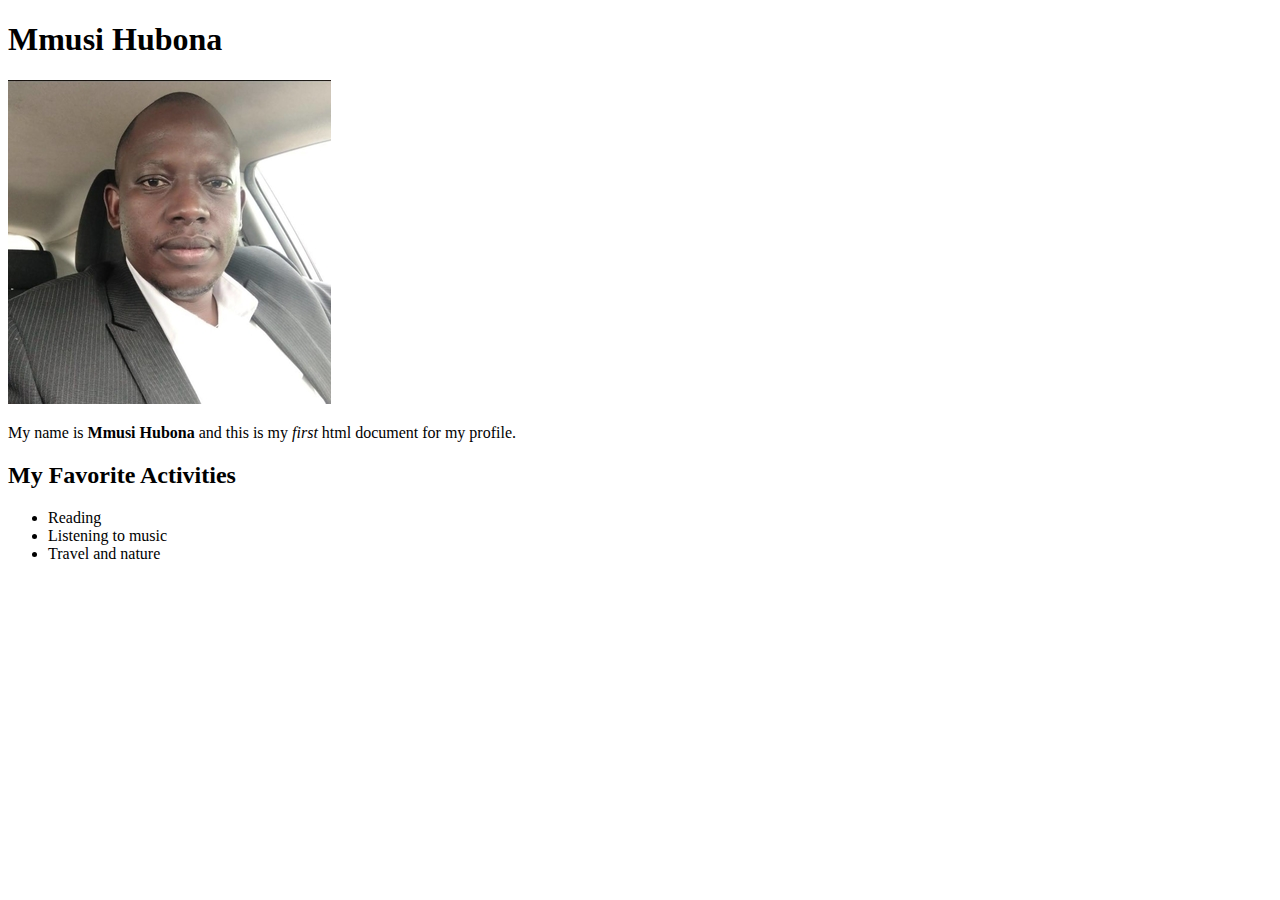
<file: index.html>
<!DOCTYPE html>
<html lang="en">
<head>
    <meta charset="UTF-8">
    <meta http-equiv="X-UA-Compatible" content="IE=edge">
    <meta name="viewport" content="width=device-width, initial-scale=1.0">
    <title>WDD 130 - Mmusi</title>
</head>
<body>
    <h1>Mmusi Hubona</h1>
    <img src="images/mmusi.jpg" alt="Mmusi Hubona Profile Picture">
    <p>My name is <strong>Mmusi Hubona</strong> and this is my <em>first</em> html document for my profile.</p>
    <h2>My Favorite Activities</h2>
    <ul>
        <li>Reading</li>
        <li>Listening to music</li>
        <li>Travel and nature</li>
    </ul>
</body>
</html>
</file>
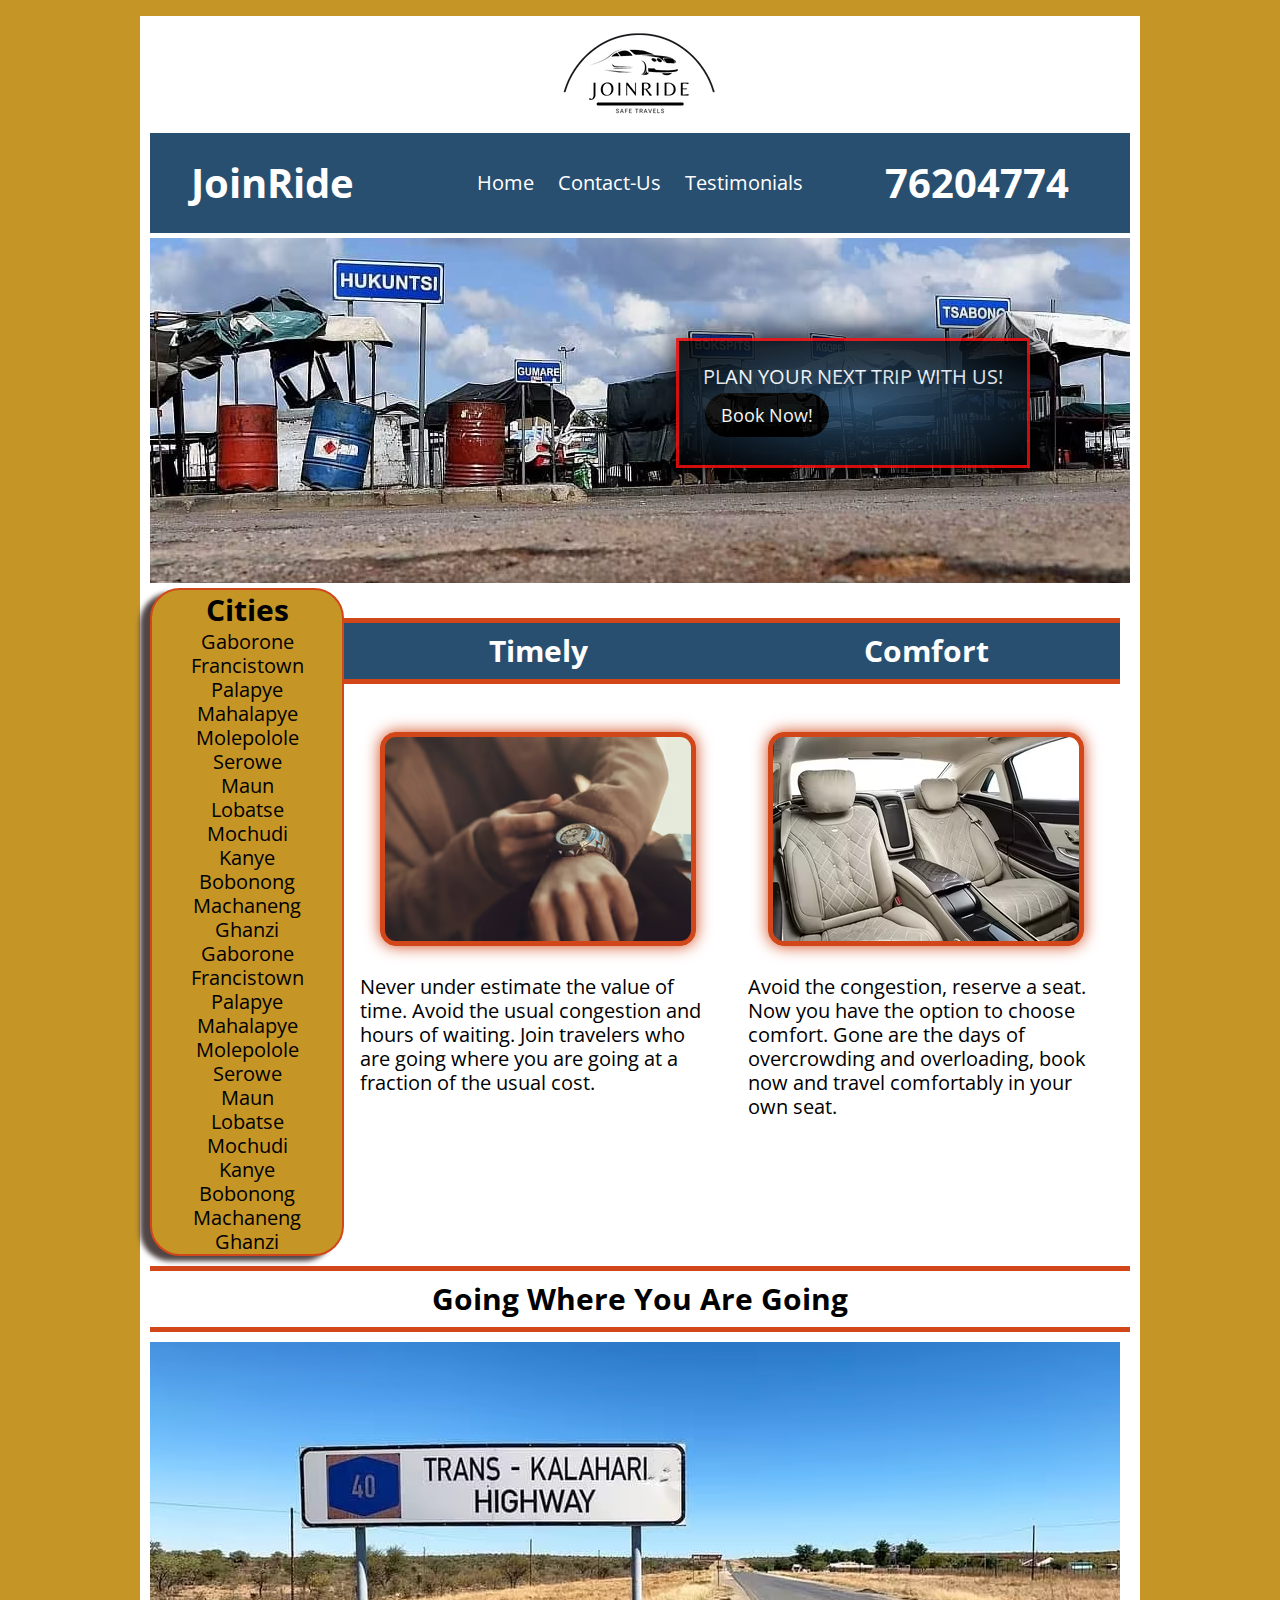
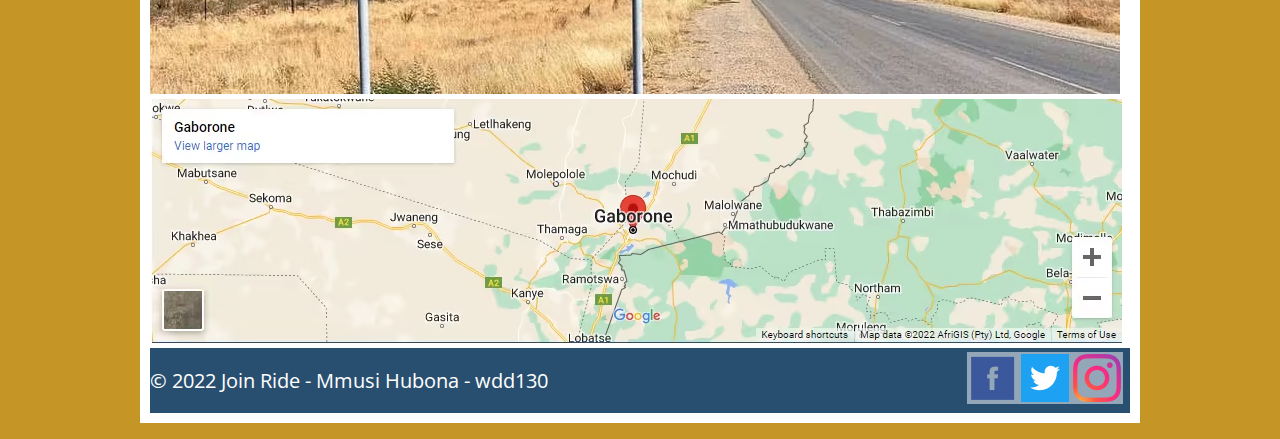
<file: final/index.html>
<!DOCTYPE html>
<html lang="en">
<head>
    <meta charset="UTF-8">
    <meta name="viewport" content="width=device-width, initial-scale=1.0">
    <meta name="description" content="Join Ride makes travel even easier,cheaper and safer.">
    <title>Join Ride - +26776204774</title>
    <link rel="preconnect" href="https://fonts.googleapis.com">
    <link rel="preconnect" href="https://fonts.gstatic.com" crossorigin>
    <link href="https://fonts.googleapis.com/css2?family=Open+Sans&display=swap" rel="stylesheet">
    <link rel="stylesheet" href="css/style.css">
</head>
<body>
    <div class="page">
        <div class="logo">
            <a href="index.html"><img src="images/JoinRideLogo.png" alt="Join Ride logo"></a>
        </div>
        <header>
            <div class="headtext1">
                <h1>JoinRide</h1>
            </div>
            <nav>
                <ul class="navigation">
                    <li><a href="index.html" title="Site Home">Home</a></li>
                    <li><a href="contacts.html">Contact-Us</a></li>
                    <li><a href="testimonials.html">Testimonials</a></li>
                </ul>
            </nav>
            <div>
                <h1>76204774</h1>
            </div>
        </header>
        <main>
            <div class="hero">
                <img src="images/bus-terminal2.avif" alt="gaborone bus terminal" width="980">
                <div class="overlay">
                    <p>PLAN YOUR NEXT TRIP WITH US!</p>
                    <a href="contacts.html" class="button">Book Now!</a>
                </div>
            </div>
            <section>
                <div class="main">
                    <div class="cities">
                        <h2>Cities</h2>
                        <ul>
                            <li>Gaborone</li>
                            <li>Francistown</li>
                            <li>Palapye</li>
                            <li>Mahalapye</li>
                            <li>Molepolole</li>
                            <li>Serowe</li>
                            <li>Maun</li>
                            <li>Lobatse</li>
                            <li>Mochudi</li>
                            <li>Kanye</li>
                            <li>Bobonong</li>
                            <li>Machaneng</li>
                            <li>Ghanzi</li>
                            <li>Gaborone</li>
                            <li>Francistown</li>
                            <li>Palapye</li>
                            <li>Mahalapye</li>
                            <li>Molepolole</li>
                            <li>Serowe</li>
                            <li>Maun</li>
                            <li>Lobatse</li>
                            <li>Mochudi</li>
                            <li>Kanye</li>
                            <li>Bobonong</li>
                            <li>Machaneng</li>
                            <li>Ghanzi</li>
                        </ul>
                    </div>
                    <div class="headmain1">
                        <h2>Timely</h2>
                        <img src="images/time.avif" alt="save time">
                        <p> Never under estimate the value of time.
                            Avoid the usual congestion and hours of waiting. Join travelers who are going where you are
                            going at a fraction of the usual cost.
                        </p>
                    </div>
                    <div class="headmain2">
                        <h2>Comfort</h2>
                        <img src="images/comfortable-seats.avif" alt="comfortable seats">
                        <p>Avoid the congestion, reserve a seat.
                            Now you have the option to choose comfort. Gone are the days of overcrowding and
                            overloading, book now and travel comfortably in your own seat.
                        </p>
                    </div>
                </div>
            </section>
            <section>
                <div class="heading">
                    <h2>Going Where You Are Going</h2>
                </div>
                <div>
                    <img src="images/kalahari.avif" alt="highway">
                </div>
                <div class="mapouter">
                    <img src="images/map.avif" alt="botswana map">
                </div>
            </section>
        </main>
        <footer>
            <div>
                <p id="copyright">&copy; 2022 Join Ride - Mmusi Hubona - wdd130</p>
            </div>
            <div class="social">
                <a href="https://facebook.com"><img class="facebook" src="images/facebook_icon.png"
                        alt="facebookIcon"></a>
                <a href="https://twitter.com"><img src="images/twitter_icon.png" alt="twitterIcon"></a>
                <a href="https://instagram.com"><img src="images/instagram_icon.png" alt="instagramIcon"></a>
            </div>
        </footer>
    </div>
</body>
</html>
</file>
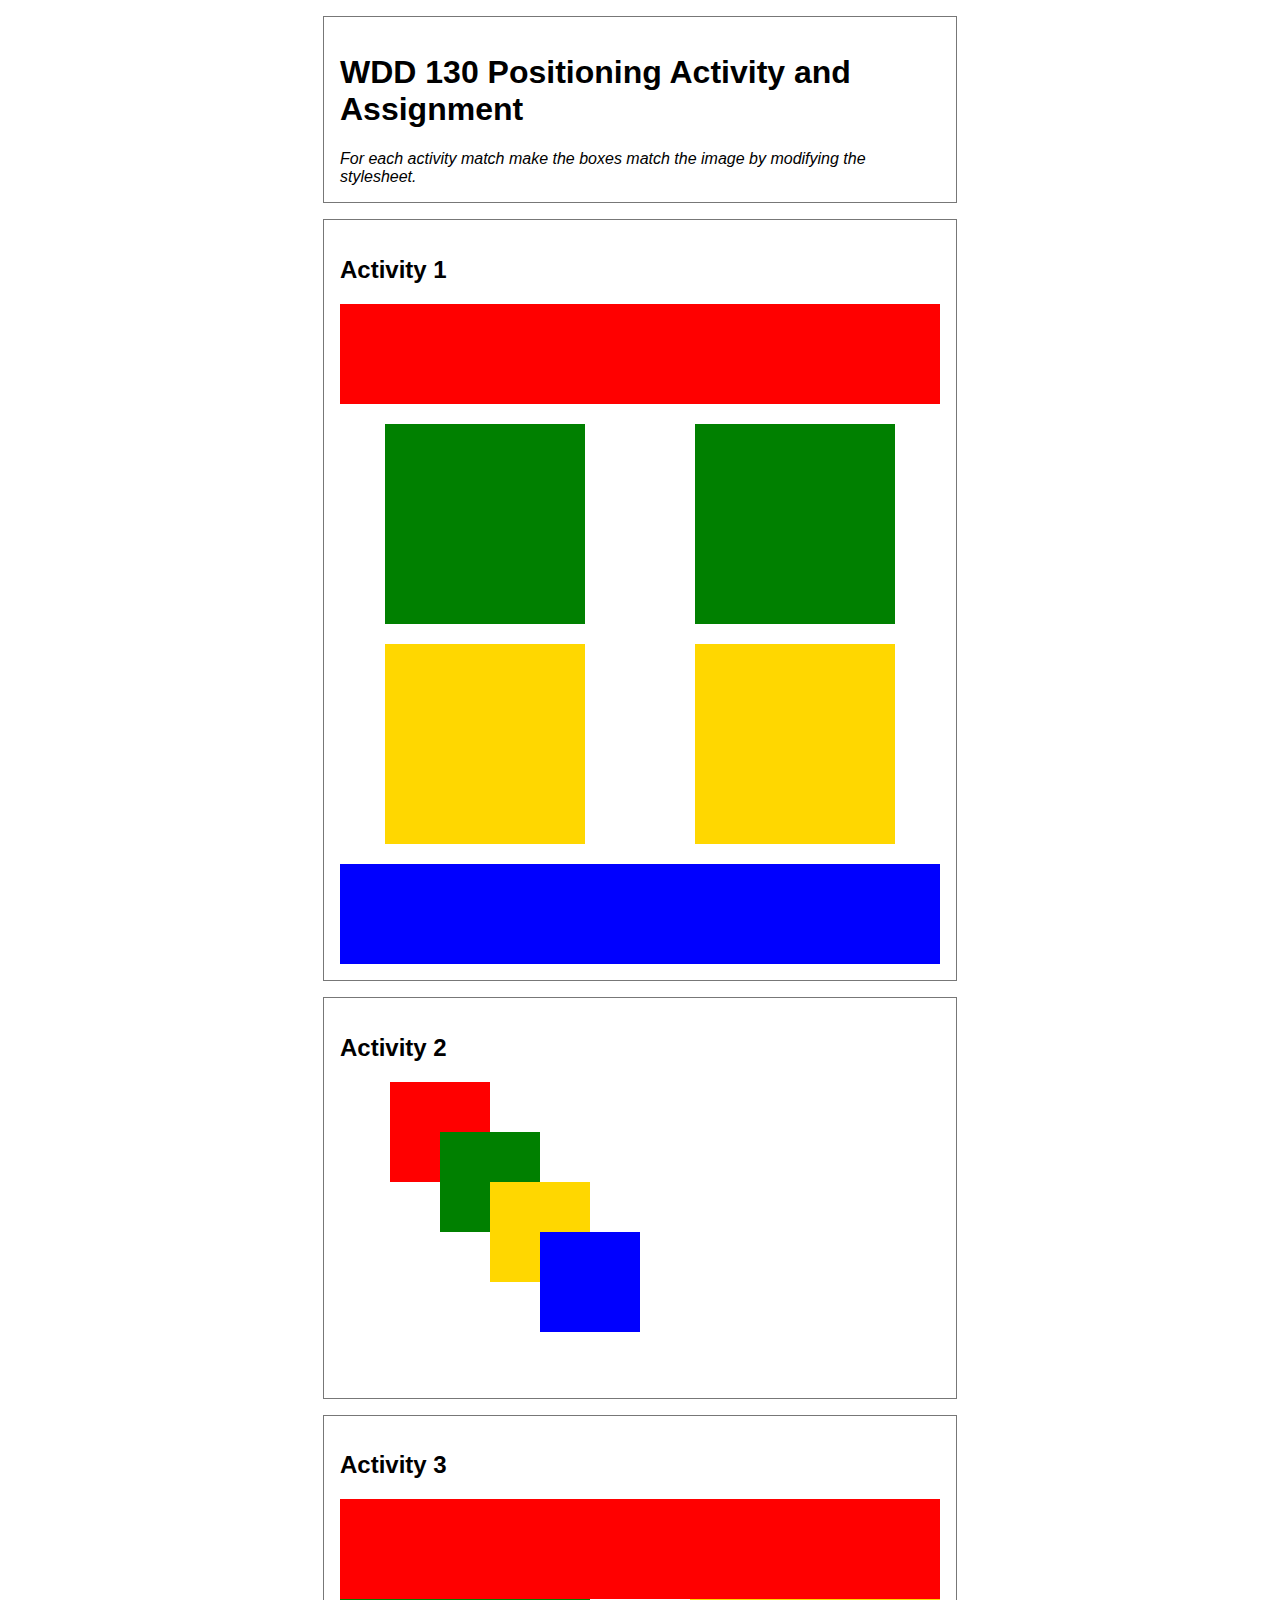
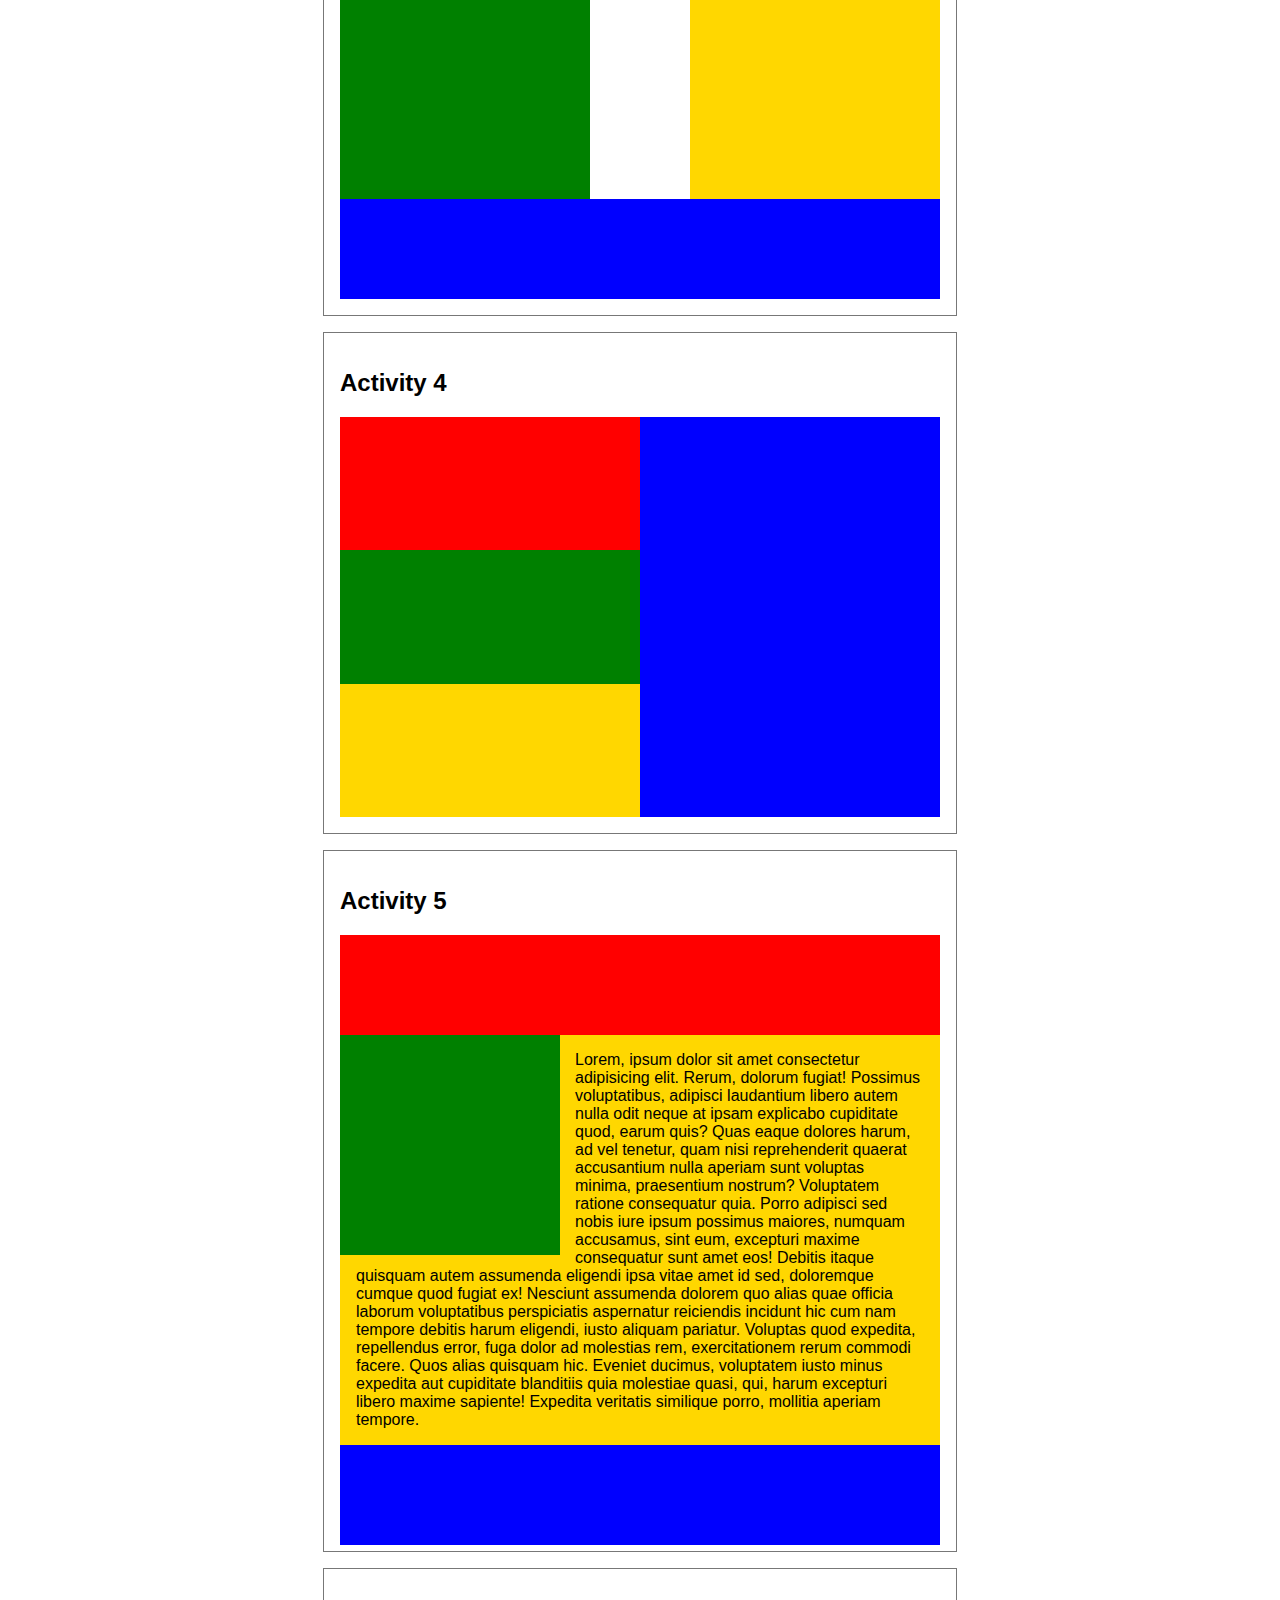
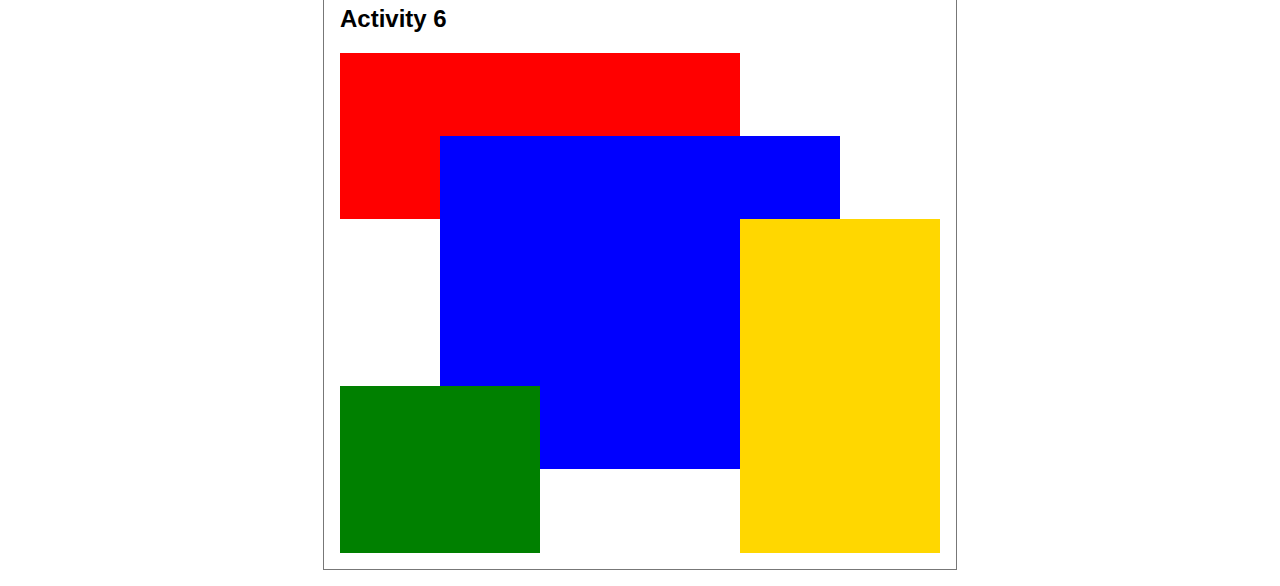
<file: week6/index.html>
<!DOCTYPE html>
<html lang="en">
  <head>
    <meta charset="UTF-8" />
    <meta http-equiv="X-UA-Compatible" content="ie=edge" />
    <meta name="viewport" content="width=device-width, initial-scale=1.0" />
    <title>WDD 130 Positioning Activity and Assignment</title>
    <meta
      name="description"
      content="This document provides a starting point for the CSS positioning activity and assignment in WDD 130 at BYU-Idaho."
    />
    <link rel="stylesheet" href="css/style.css" />
  </head>
  <body>
    <div class="activity">
      <h1>WDD 130 Positioning Activity and Assignment</h1>
      <em
        >For each activity match make the boxes match the image by modifying the
        stylesheet.</em
      >
    </div>
    <div class="activity">
      <h2>Activity 1</h2>
      <div class="content1">
        <div class="red1"></div>
        <div class="green1"></div>
        <div class="green1"></div>
        <div class="yellow1"></div>
        <div class="yellow1"></div>
        <div class="blue1"></div>
      </div>
    </div>
    <div class="activity">
      <h2>Activity 2</h2>
      <div class="content2">
        <div class="red2"></div>
        <div class="green2"></div>
        <div class="yellow2"></div>
        <div class="blue2"></div>
      </div>
    </div>
    <div class="activity">
      <h2>Activity 3</h2>
      <div class="content3">
        <div class="red3"></div>
        <div class="green3"></div>
        <div class="yellow3"></div>
        <div class="blue3"></div>
      </div>
    </div>
    <div class="activity">
      <h2>Activity 4</h2>
      <div class="content4">
        <div class="red4"></div>
        <div class="green4"></div>
        <div class="yellow4"></div>
        <div class="blue4"></div>
      </div>
    </div>
    <div class="activity">
      <h2>Activity 5</h2>
      <div class="content5">
        <div class="red5"></div>
        <div class="green5"></div>
        <div class="yellow5">
          Lorem, ipsum dolor sit amet consectetur adipisicing elit. Rerum,
          dolorum fugiat! Possimus voluptatibus, adipisci laudantium libero
          autem nulla odit neque at ipsam explicabo cupiditate quod, earum quis?
          Quas eaque dolores harum, ad vel tenetur, quam nisi reprehenderit
          quaerat accusantium nulla aperiam sunt voluptas minima, praesentium
          nostrum? Voluptatem ratione consequatur quia. Porro adipisci sed nobis
          iure ipsum possimus maiores, numquam accusamus, sint eum, excepturi
          maxime consequatur sunt amet eos! Debitis itaque quisquam autem
          assumenda eligendi ipsa vitae amet id sed, doloremque cumque quod
          fugiat ex! Nesciunt assumenda dolorem quo alias quae officia laborum
          voluptatibus perspiciatis aspernatur reiciendis incidunt hic cum nam
          tempore debitis harum eligendi, iusto aliquam pariatur. Voluptas quod
          expedita, repellendus error, fuga dolor ad molestias rem,
          exercitationem rerum commodi facere. Quos alias quisquam hic. Eveniet
          ducimus, voluptatem iusto minus expedita aut cupiditate blanditiis
          quia molestiae quasi, qui, harum excepturi libero maxime sapiente!
          Expedita veritatis similique porro, mollitia aperiam tempore.
        </div>
        <div class="blue5"></div>
      </div>
    </div>
    <div class="activity">
      <h2>Activity 6</h2>
      <div class="content6">
        <div class="red6"></div>
        <div class="green6"></div>
        <div class="yellow6"></div>
        <div class="blue6"></div>
      </div>
    </div>
  </body>
</html>
</file>
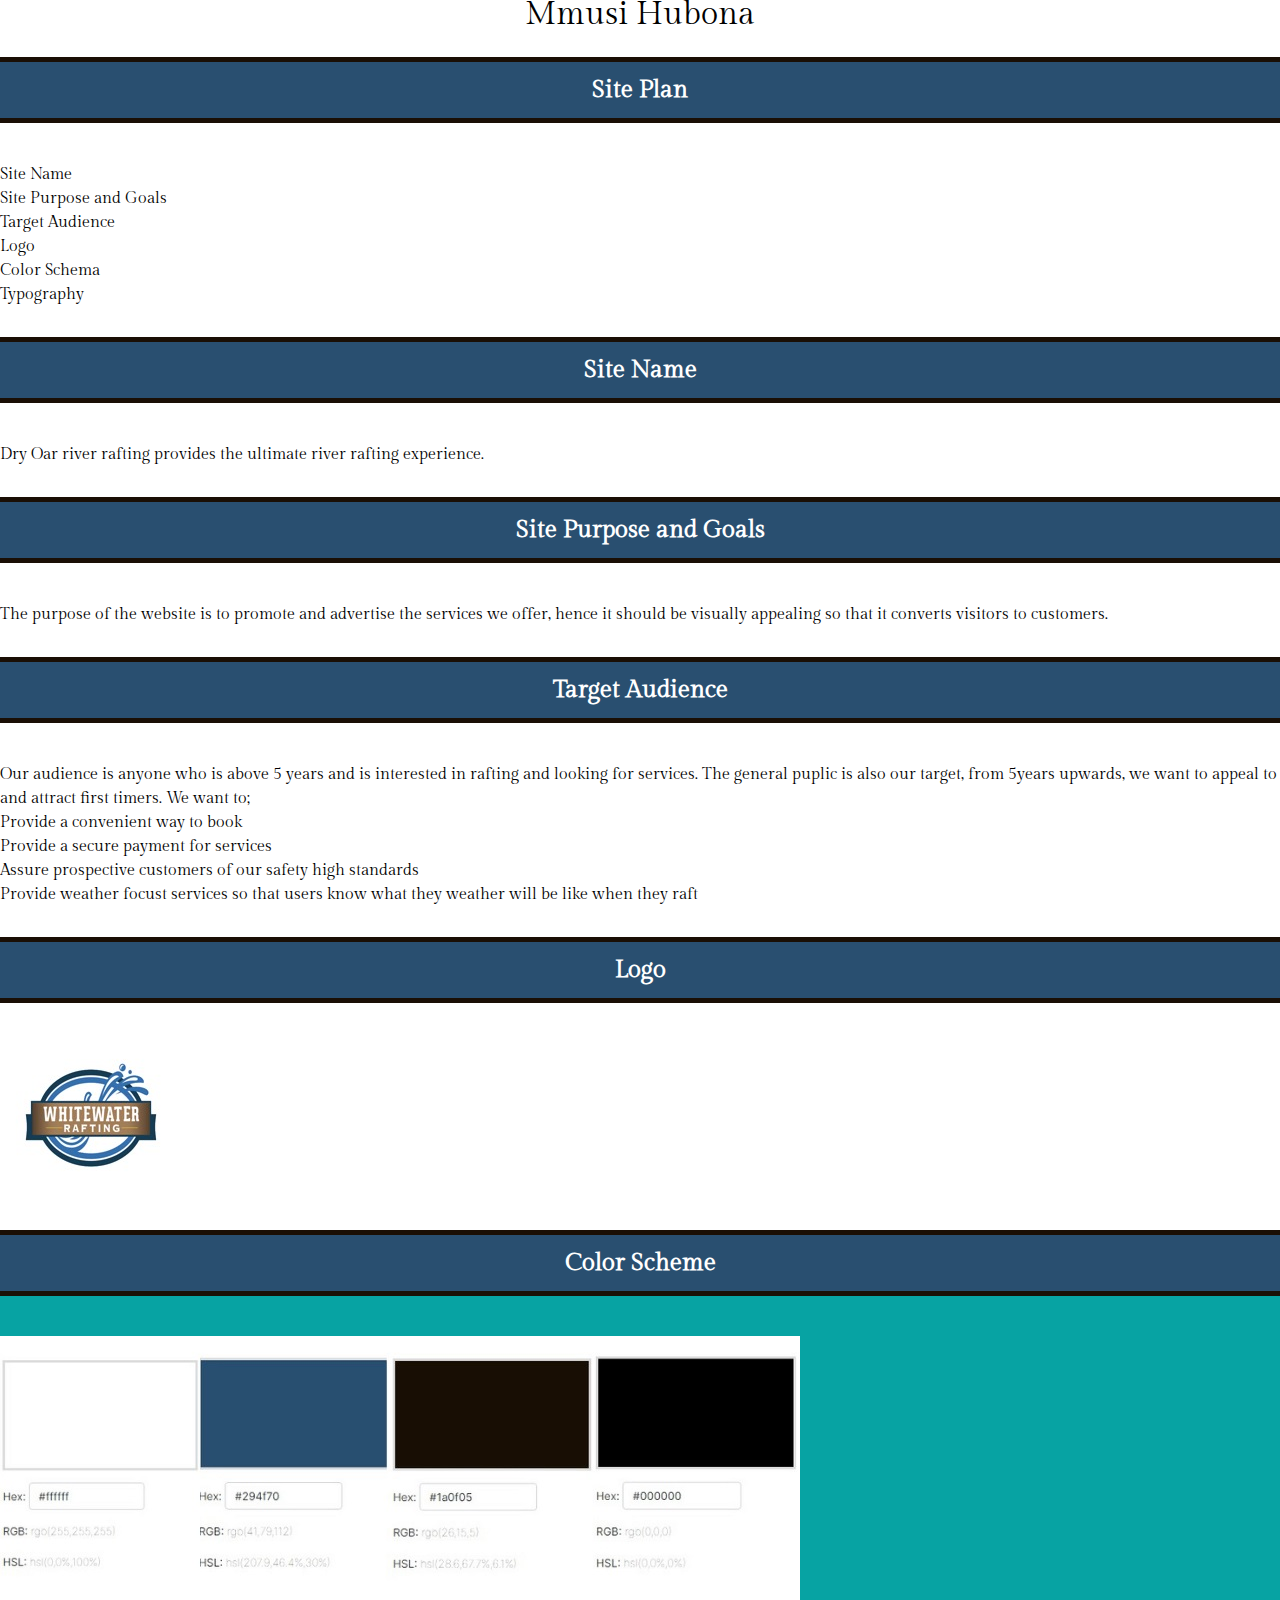
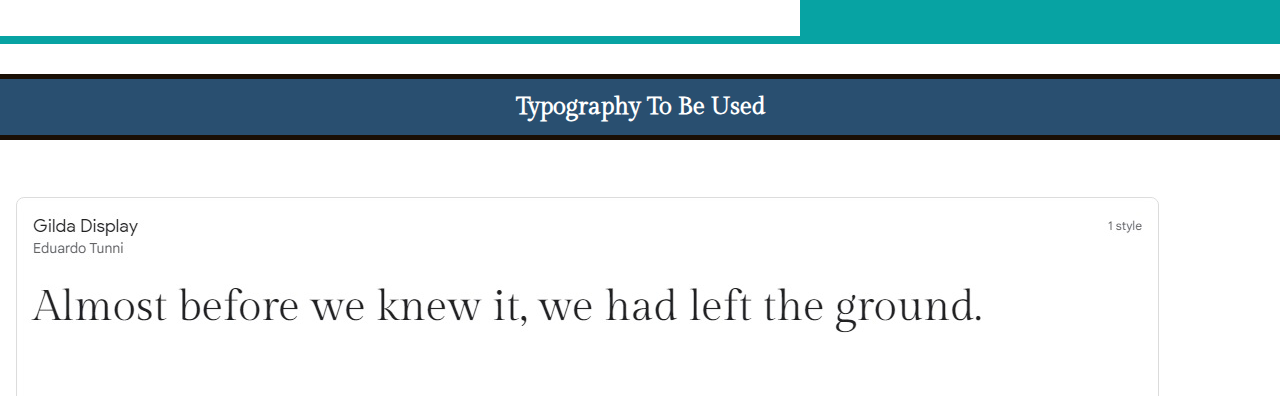
<file: siteplan.html>
<!DOCTYPE html>
<html lang="en">

<head>
    <meta charset="UTF-8">
    <meta name="viewport" content="width=device-width, initial-scale=1.0">
    <title>Dry Oar Site Plan</title>
    <meta name="description" content="Best Rafting Adventures">
    <link rel="preconnect" href="https://fonts.googleapis.com">
    <link rel="preconnect" href="https://fonts.gstatic.com" crossorigin>
    <link href="https://fonts.googleapis.com/css2?family=Gilda+Display&display=swap" rel="stylesheet">
    <link rel="stylesheet" href="css/style.css">
</head>

<body>
    <header>
        <h1>Mmusi Hubona</h1>
        <h2>Site Plan</h2>
    </header>
    <nav>
        <ul>
            <li>Site Name</li>
            <li>Site Purpose and Goals</li>
            <li>Target Audience</li>
            <li>Logo</li>
            <li>Color Schema</li>
            <li>Typography</li>
        </ul>
    </nav>
    <main>
        <section class="item">
            <h2>Site Name</h2>
            <p>Dry Oar river rafting provides the ultimate river rafting experience.</p>
        </section>
        <section class="item">
            <h2>Site Purpose and Goals</h2>
            <p>The purpose of the website is to promote and advertise the services we offer, hence it should be visually
                appealing so that it converts visitors to customers. </p>
        </section>
        <section class="item">
            <h2>Target Audience</h2>
            <p>Our audience is anyone who is above 5 years and is interested in rafting and looking for services. The
                general puplic is also our target, from 5years upwards, we want to appeal to and attract first timers.
                We want to;
            </p>
            <ul>
                <li>Provide a convenient way to book</li>
                <li>Provide a secure payment for services</li>
                <li>Assure prospective customers of our safety high standards</li>
                <li>Provide weather focust services so that users know what they weather will be like when they raft
                </li>
            </ul>
            
        </section>
        <section class="item">
            <h2>Logo</h2>
            <img src="images/logo.jpg" alt="Company Logo">
        </section>
        <section class="item">
            <div class="colour">
            <h2>Color Scheme</h2>
            <img src="images/colors.jpg" alt="">
            </div>
        </section>
        <section class="item">
            <h2>Typography To Be Used</h2>
            <img src="images/font.jpg" alt="">

        </section>
    </main>
    <footer></footer>
</body>

</html>
</file>
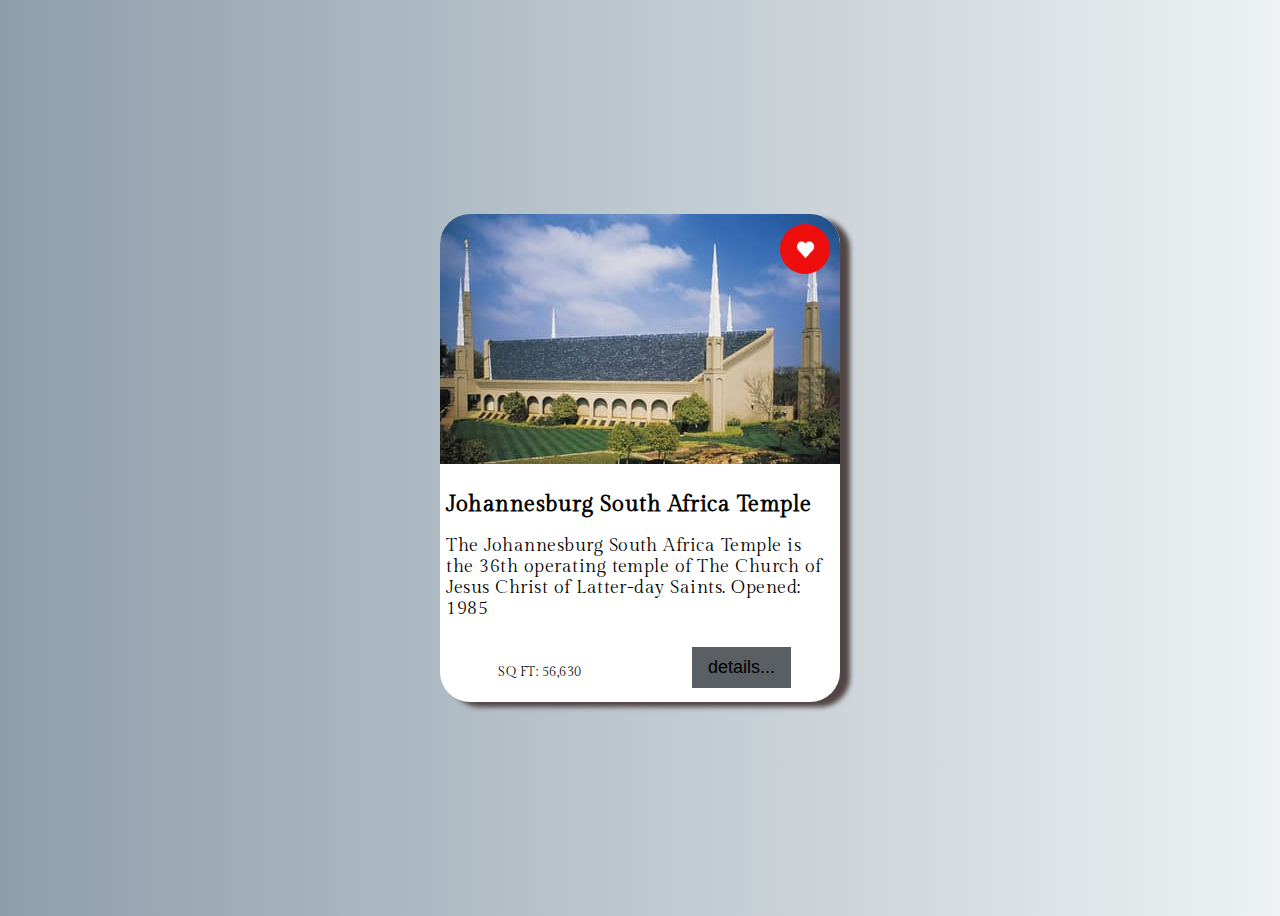
<file: card/card.html>
<!DOCTYPE html>
<html lang="en">
<head>
    <meta charset="UTF-8">
    <meta name="viewport" content="width=device-width, initial-scale=1.0">
    <meta name="description" content="Temple media card">
    <title>Media Card - +26776204774</title>
    <link rel="preconnect" href="https://fonts.googleapis.com">
    <link rel="preconnect" href="https://fonts.gstatic.com" crossorigin>
    <link href="https://fonts.googleapis.com/css2?family=Gilda+Display&display=swap" rel="stylesheet">
    <link rel="stylesheet" href="css/style.css">
</head>
<body>
    <div class="card">
        <div class="image">
            <img src="images/Johannesburg_south_africa.jpg" alt="">
            <div class="overlay">
                <img src="images/heart_icon.png" alt="">
            </div>
            <div class="overlay2"></div>
        </div>
        <div class="text">
            <h1>Johannesburg South Africa Temple</h1>
            <p>The Johannesburg South Africa Temple is the 36th operating temple of The Church of Jesus Christ of Latter-day Saints.
                Opened: 1985</p>
        </div>
        <div class="below">
            <div class="foot">
                <p>SQ FT: 56,630</p>
            </div>
            <div class="but">
                <button onclick="window.location.href='https://www.churchofjesuschrist.org/temples/details/johannesburg-south-africa-temple?lang=eng';">details...</button>
            </div>
        </div>
    </div>
</body>
</html>
</file>
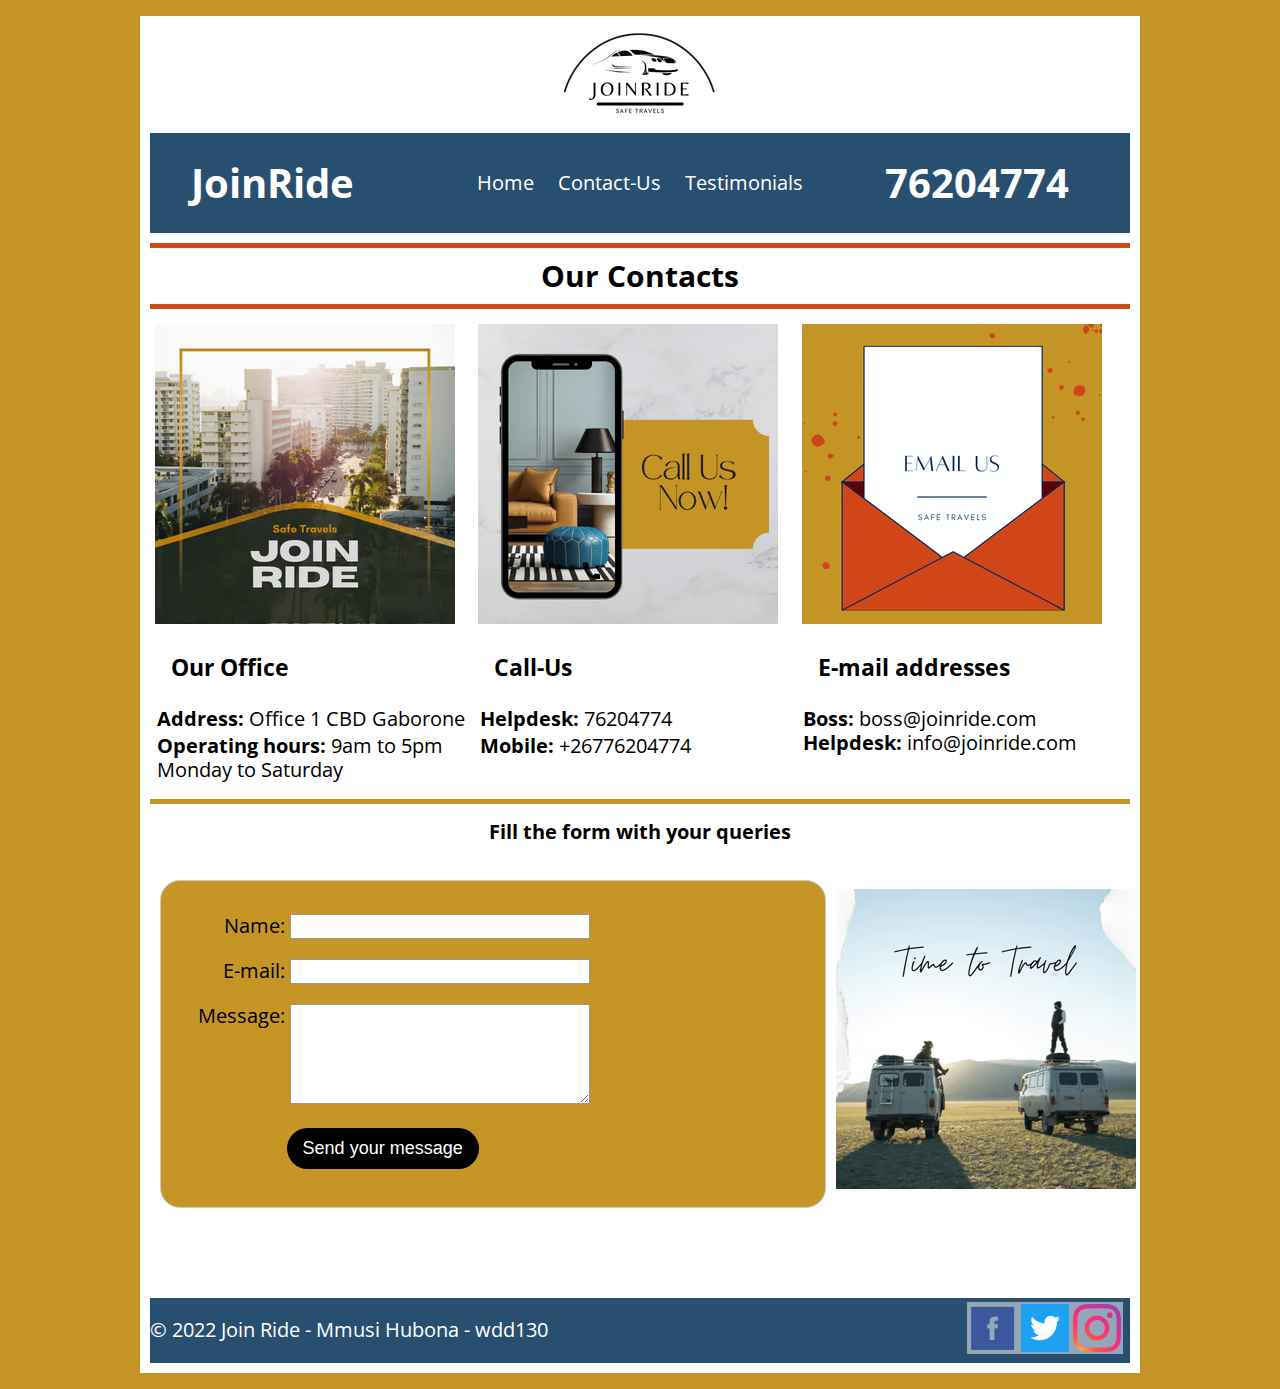
<file: final/contacts.html>
<!DOCTYPE html>
<html lang="en">
<head>
    <meta charset="UTF-8">
    <meta name="viewport" content="width=device-width, initial-scale=1.0">
    <meta name="description" content="Join Ride makes travel even easier,cheaper and safer.">
    <title>Join Ride - +26776204774</title>
    <link rel="preconnect" href="https://fonts.googleapis.com">
    <link rel="preconnect" href="https://fonts.gstatic.com" crossorigin>
    <link href="https://fonts.googleapis.com/css2?family=Open+Sans&display=swap" rel="stylesheet">
    <link rel="stylesheet" href="css/style.css">
</head>
<body>
   <div class="page">
    <div class="logo">
        <a href="index.html"><img src="images/JoinRideLogo.png" alt="Join Ride logo"></a>
    </div>
    <header>
        <div class="headtext1">
            <h1>JoinRide</h1>
        </div>
        <nav>
            <ul class="navigation">
                <li><a href="index.html" title="Site Home">Home</a></li>
                <li><a href="contacts.html">Contact-Us</a></li>
                <li><a href="testimonials.html">Testimonials</a></li>
            </ul>
        </nav>
        <div>
            <h1>76204774</h1>
        </div>
    </header>
    <main>
        <div class="heading">
            <h2>Our Contacts</h2>
        </div>
        <div class="contacts">
            <div class="office">
                <img src="images/office.avif" alt="office building">
                <h3>Our Office</h3>
                <p>
                    <strong>Address:</strong> Office 1
                             CBD
                             Gaborone
                </p>
                <p><strong>Operating hours:</strong> 9am to 5pm
                    Monday to Saturday</p>
            </div>
            <div class="telephone">
                <img src="images/telephone.avif" alt="telephone numbers">
                <h3>Call-Us</h3>
                <p><strong>Helpdesk:</strong> 76204774</p>
                <p><strong>Mobile:</strong> +26776204774</p>
            </div>
            <div class="email">
                <img src="images/email.avif" alt="email address">
                <h3>E-mail addresses</h3>
                <p><strong>Boss: </strong> boss@joinride.com
                   <strong>Helpdesk:</strong> info@joinride.com
                </p>
            </div>
        </div>
        <div class="divider">
            <h4>Fill the form with your queries</h4>
        </div>
        <div class="cont">
        <div class="form">
        <form action="/my-handling-form-page" method="post">
            <ul>
                <li>
                    <label for="name">Name:</label>
                    <input type="text" id="name" name="user_name" required="required">
                </li>
                <li>
                    <label for="mail">E-mail:</label>
                    <input type="email" id="mail" name="user_mail" required="required">
                </li>
                <li>
                    <label for="msg">Message:</label>
                    <textarea name="user_message" id="msg" cols="30" rows="10" required="required"></textarea>
                </li>
                <li class="button2">
                    <button type="submit">Send your message</button>
                </li>
            </ul>
        </form>
        </div>
        <div class="formimage">
            <img src="images/submit.avif" alt="travel image">
        </div>
        </div>
    </main>
    <footer>
        <div>
            <p id="copyright">&copy; 2022 Join Ride - Mmusi Hubona - wdd130</p>
        </div>
        <div class="social">
            <a href="https://facebook.com"><img class="facebook" src="images/facebook_icon.png"
                    alt="facebookIcon"></a>
            <a href="https://twitter.com"><img src="images/twitter_icon.png" alt="twitterIcon"></a>
            <a href="https://instagram.com"><img src="images/instagram_icon.png" alt="instagramIcon"></a>
        </div>
    </footer>
   </div> 
</body>
</html>
</file>
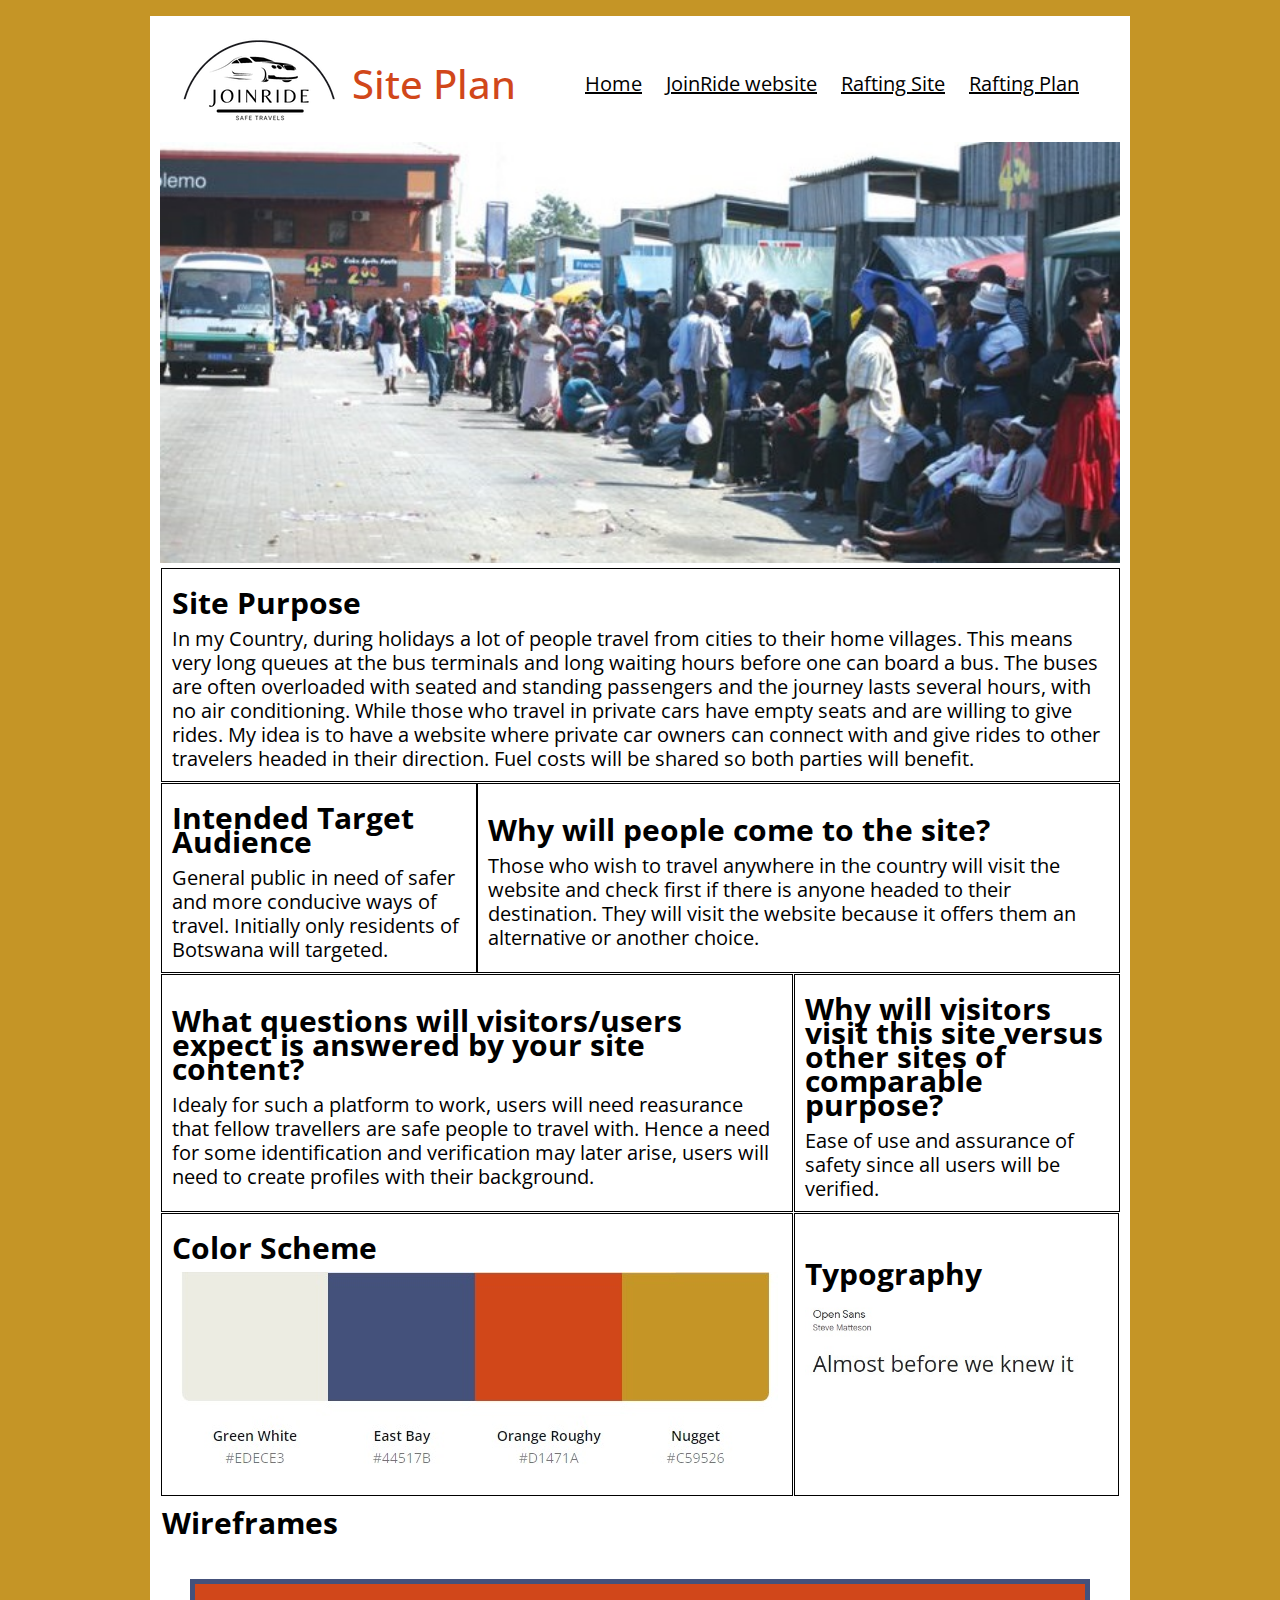
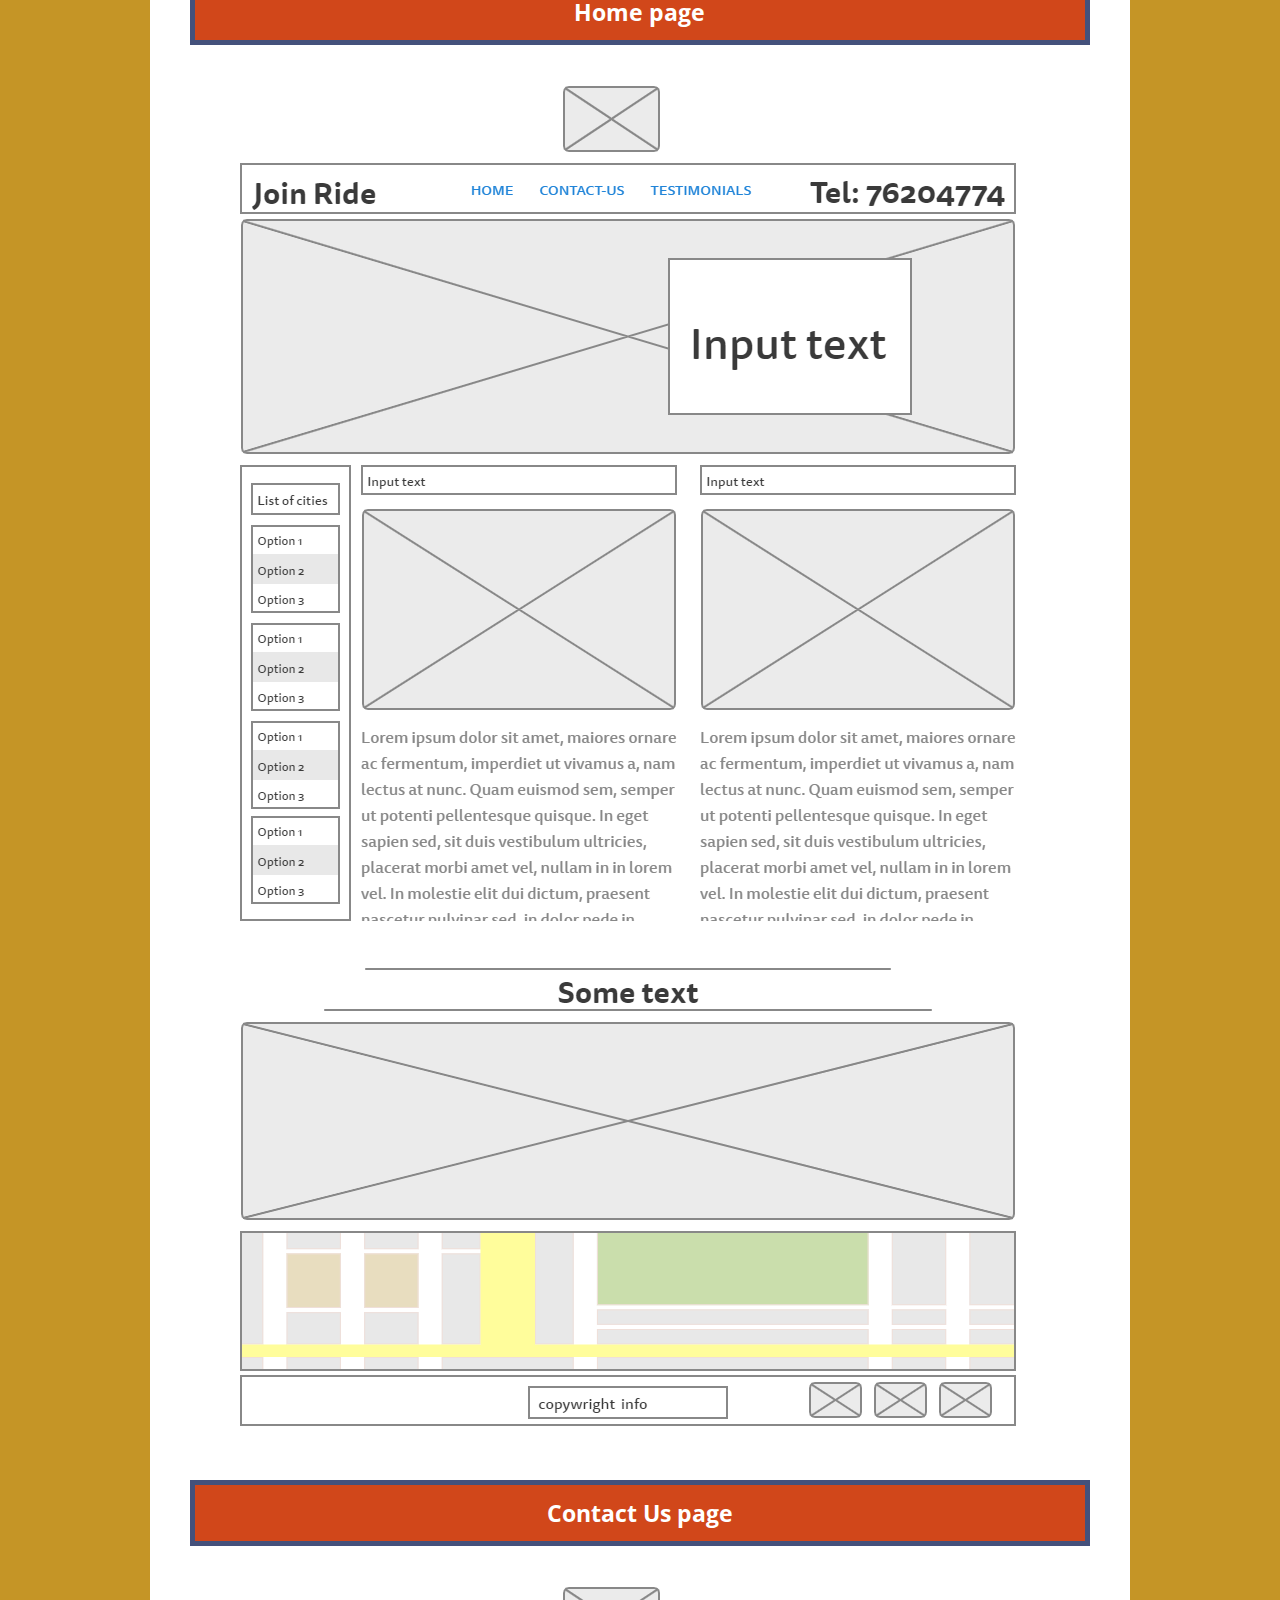
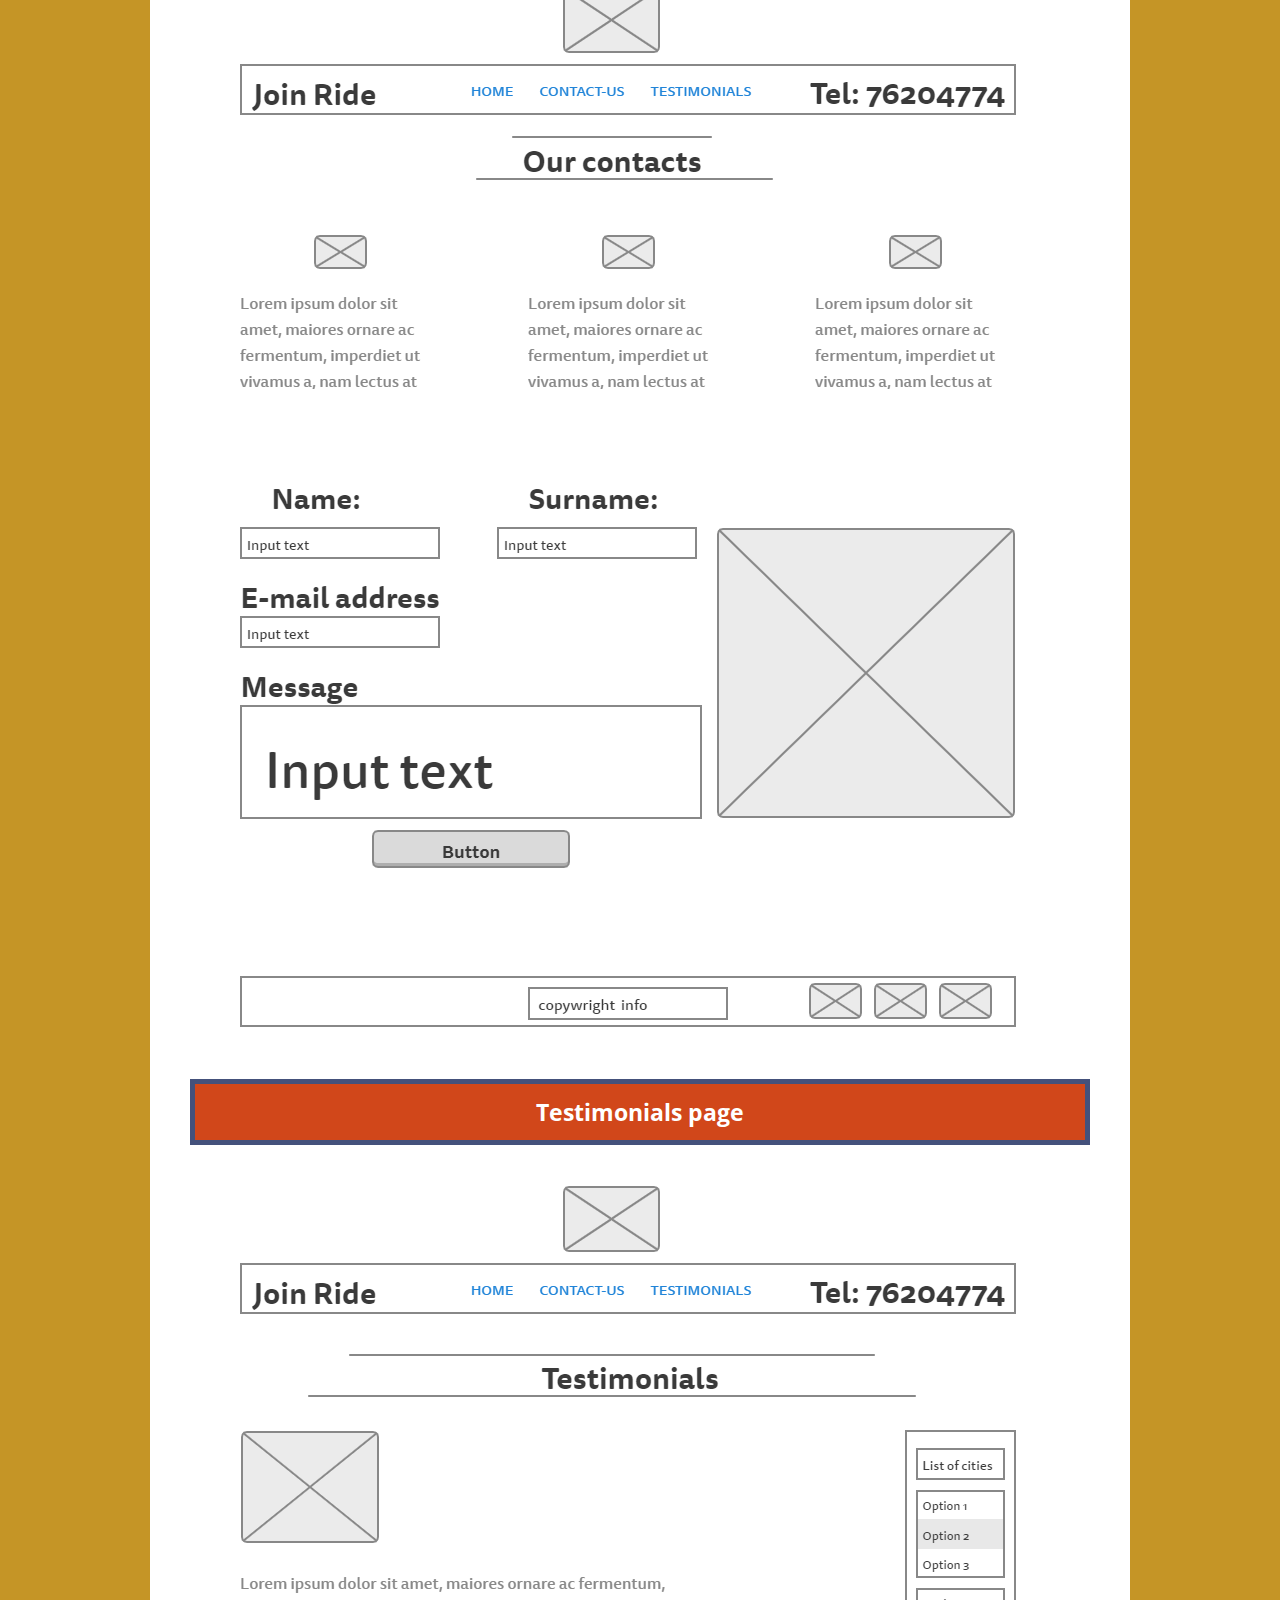
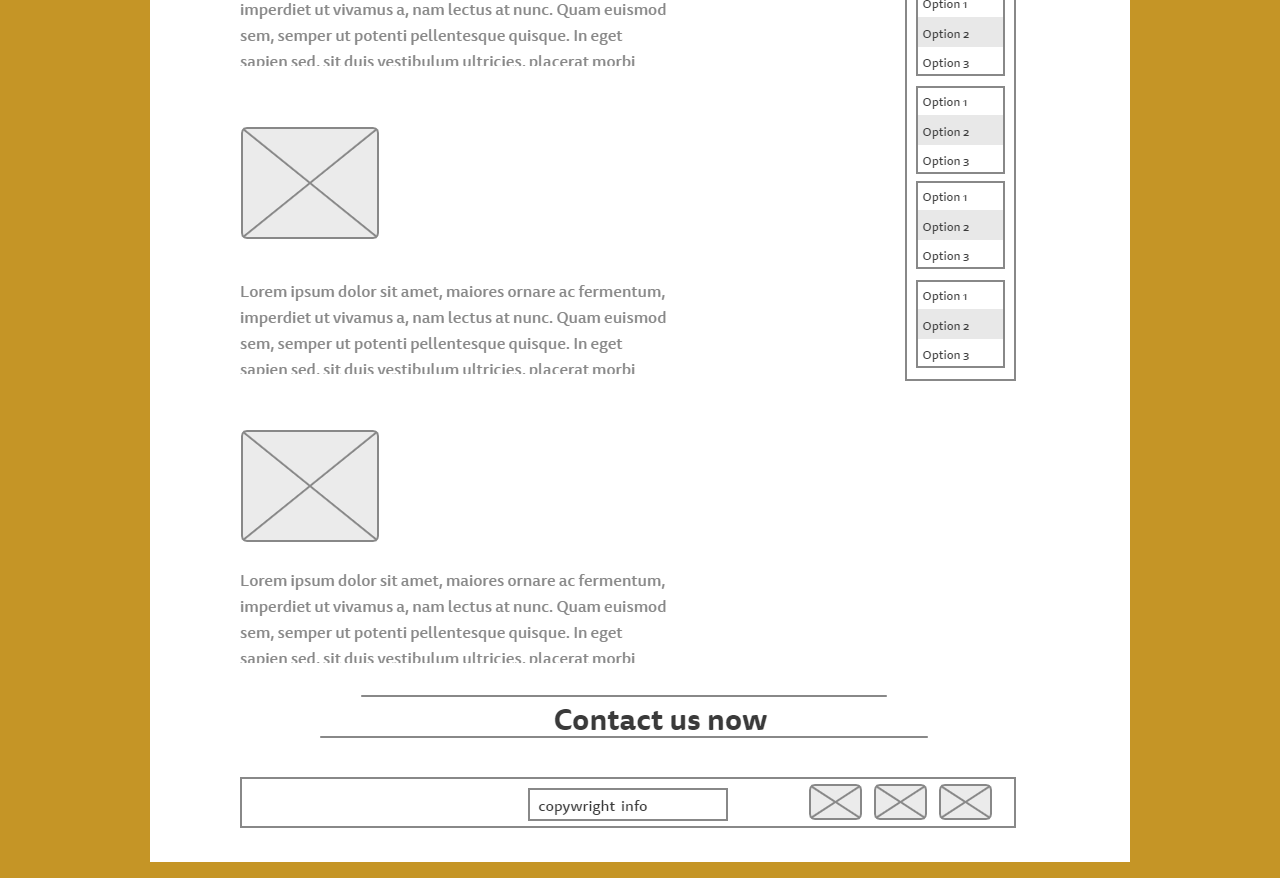
<file: final/fp-siteplan.html>
<!DOCTYPE html>
<html lang="en">

<head>
    <meta charset="UTF-8">
    <meta name="viewport" content="width=device-width, initial-scale=1.0">
    <meta name="description" content="Join Ride is an alternative to Bus travel. ">
    <title>Join Ride - +26776204774</title>
    <link rel="preconnect" href="https://fonts.googleapis.com">
<link rel="preconnect" href="https://fonts.gstatic.com" crossorigin>
<link href="https://fonts.googleapis.com/css2?family=Open+Sans&display=swap" rel="stylesheet">
    <link rel="stylesheet" href="css/styleplan.css">
</head>

<body>
    <div class="page">
        <header>
            <div>
                <a href="fp-siteplan.html"><img src="images/JoinRideLogo.png" alt="join ride logo"></a>
            </div>
            <div>
                <h1>Site Plan</h1>
            </div>
            <nav>
                <ul class="navigation">
                    <li><a href="fp-siteplan.html" title="Home">Home</a></li>
                    <li><a href="#" title="Join Ride Site">JoinRide website</a></li>
                    <li><a href="https://mmusih.github.io/wdd130/rafting/index.html" title="Rafting Site">Rafting
                            Site</a></li>
                    <li><a href="https://mmusih.github.io/wdd130/siteplan.html" title="Rafting Site plan">Rafting
                            Plan</a></li>
                </ul>
            </nav>
        </header>
        <main>
            <div class="hero">
                <img src="images/busrank-waiting.jpg" alt="queues at busrank" style="width: 100%;">
            </div>
            <section>
                <div class="main">
                    <div class="purpose">
                        <h2>Site Purpose</h2>
                        <p>In my Country, during holidays a lot of people travel from cities to their home villages.
                            This means very
                            long queues at the bus terminals and long waiting hours before one can board a bus. The
                            buses are often
                            overloaded with seated and standing passengers and the journey lasts several hours, with no
                            air
                            conditioning. While those who travel in private cars have empty seats and are willing to
                            give rides. My
                            idea is to have a website where private car owners can connect with and give rides to other
                            travelers
                            headed in their direction. Fuel costs will be shared so both parties will benefit.</p>
                    </div>
                    <div class="audience">
                        <h2>Intended Target Audience</h2>
                        <p>General public in need of safer and more conducive ways of travel. Initially only residents of Botswana will targeted.</p>
                    </div>
                    <div class="why">
                        <h2>Why will people come to the site?</h2>
                        <p>Those who wish to travel anywhere in the country will visit the website and check first if
                            there is anyone headed to their destination. They will visit the website because it offers
                            them an alternative or another choice.</p>
                    </div>
                    <div class="faq">
                        <h2>What questions will visitors/users expect is answered by your site content?</h2>
                        <p>Idealy for such a platform to work, users will need reasurance that fellow travellers are
                            safe people to travel with.
                            Hence a need for some identification and verification may later arise, users will need to
                            create profiles with their background.
                        </p>
                    </div>
                    <div class="visitors">
                        <h2>Why will visitors visit this site versus other sites of comparable purpose?</h2>
                        <p>
                            Ease of use and assurance of safety since all users will be verified.
                        </p>
                    </div>
                    <div class="color">
                        <h2>Color Scheme</h2>
                        <img src="images/kolors.jpg" alt="colors">
                    </div>
                    <div class="typo">
                        <h2>Typography</h2>
                        <img src="images/fonts3.jpg" alt="font style">
                    </div>
                    <div class="wirehead">
                        <h2>Wireframes</h2>
                    </div>
                    <div class="hme">
                        <h3>Home page</h3>
                        <img src="images/Home.png" alt="Home page layout">
                    </div>
                    <div class="sign">
                        <h3>Contact Us page</h3>
                        <img src="images/SignUp.png" alt="Contact Us page layout">
                    </div>
                    <div class="testi">
                        <h3>Testimonials page</h3>
                        <img src="images/Testimonials.png" alt="Testimonials page layout">
                    </div>    
                </div>
            </section>
        </main>
    </div>
</body>

</html>
</file>
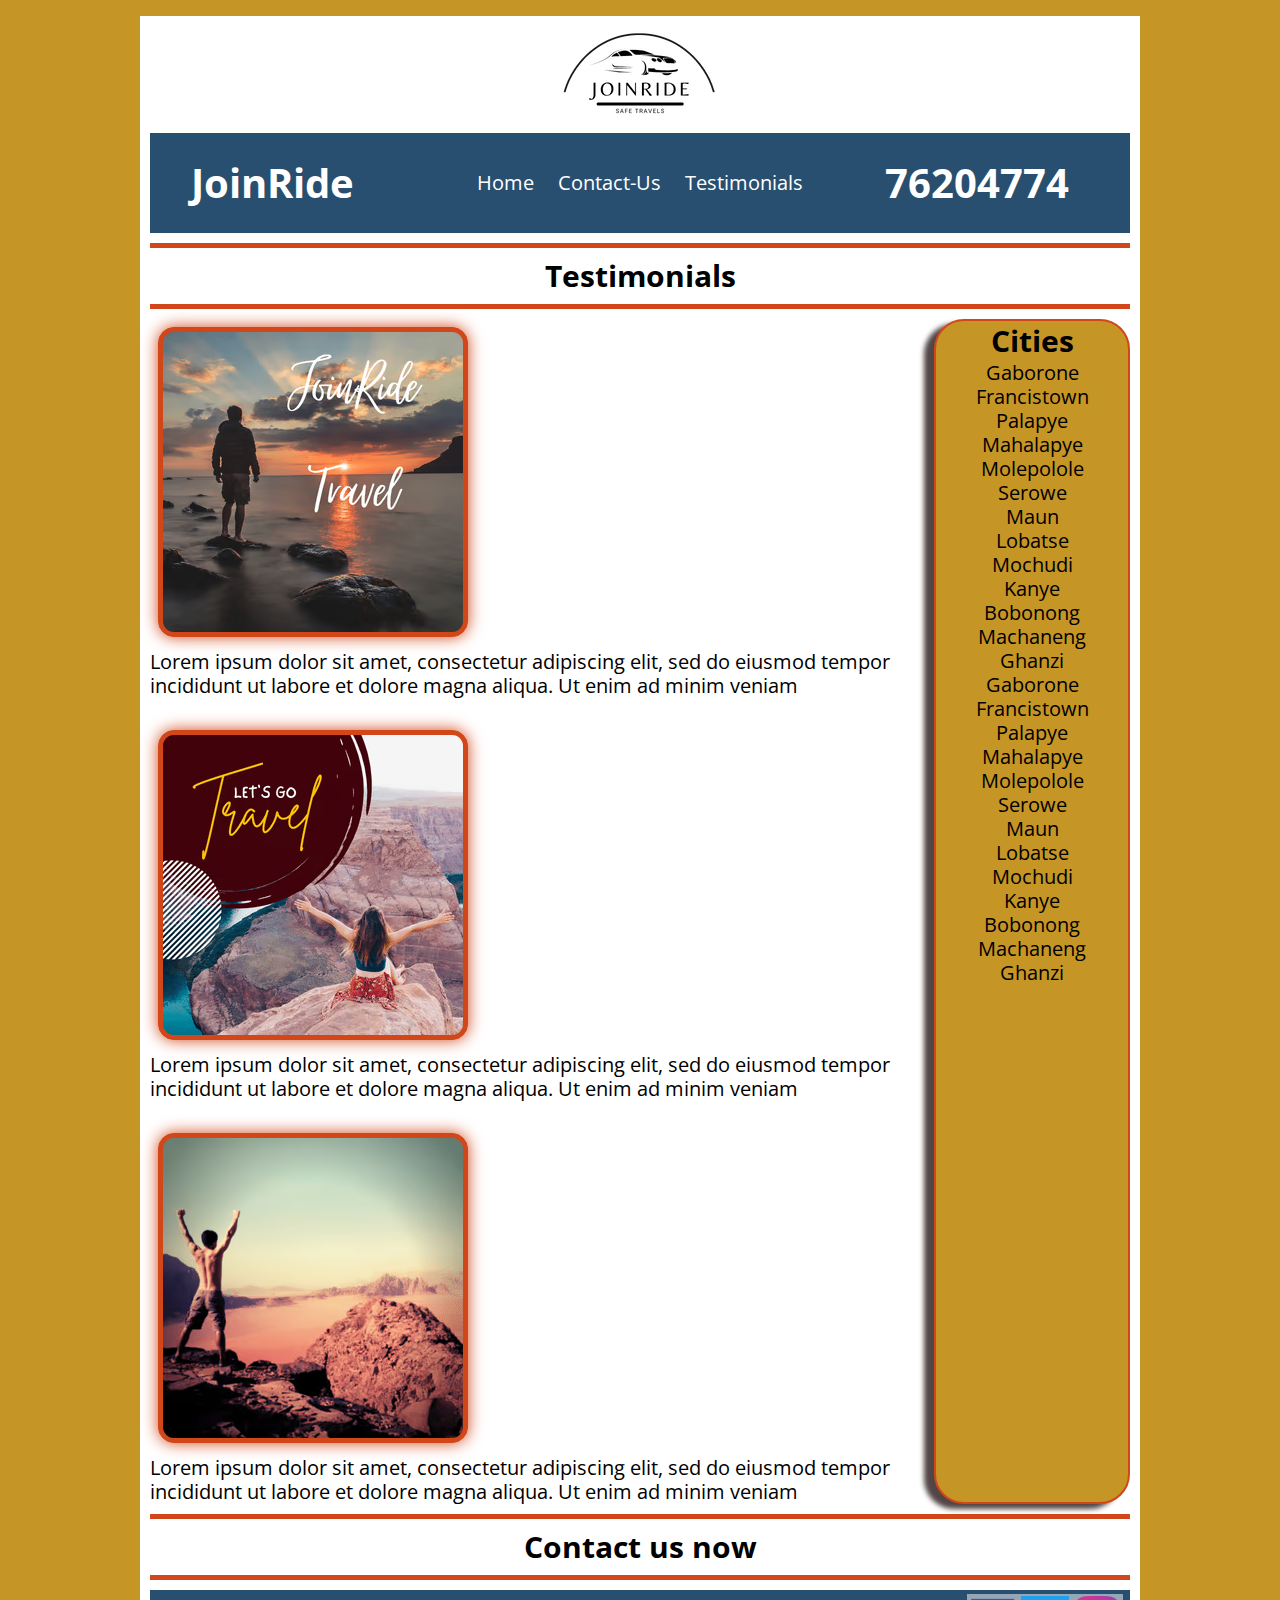
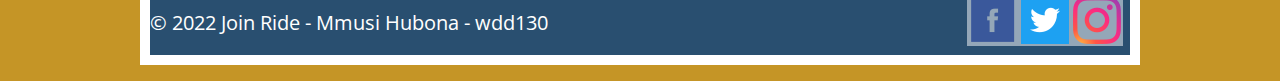
<file: final/testimonials.html>
<!DOCTYPE html>
<html lang="en">

<head>
    <meta charset="UTF-8">
    <meta name="viewport" content="width=device-width, initial-scale=1.0">
    <meta name="description" content="Join Ride makes travel even easier,cheaper and safer.">
    <title>Join Ride - +26776204774</title>
    <link rel="preconnect" href="https://fonts.googleapis.com">
    <link rel="preconnect" href="https://fonts.gstatic.com" crossorigin>
    <link href="https://fonts.googleapis.com/css2?family=Open+Sans&display=swap" rel="stylesheet">
    <link rel="stylesheet" href="css/style.css">
</head>

<body>
    <div class="page">
        <div class="logo">
            <a href="index.html"><img src="images/JoinRideLogo.png" alt="Join Ride logo"></a>
        </div>
        <header>
            <div class="headtext1">
                <h1>JoinRide</h1>
            </div>
            <nav>
                <ul class="navigation">
                    <li><a href="index.html" title="Site Home">Home</a></li>
                    <li><a href="contacts.html">Contact-Us</a></li>
                    <li><a href="testimonials.html">Testimonials</a></li>
                </ul>
            </nav>
            <div>
                <h1>76204774</h1>
            </div>
        </header>
        <main>
        <div class="heading">
            <h2>Testimonials</h2>
        </div>
        <div class="testimonials">
            <div class="people">
                <img src="images/person1.avif" alt="person one">
                <p>Lorem ipsum dolor sit amet, consectetur adipiscing elit, sed do eiusmod tempor incididunt ut labore
                    et dolore magna aliqua. Ut enim ad minim veniam</p>
                <br>
                <img src="images/person2.avif" alt="woman">
                <p>Lorem ipsum dolor sit amet, consectetur adipiscing elit, sed do eiusmod tempor incididunt ut labore
                    et dolore magna aliqua. Ut enim ad minim veniam</p>
                <br>
                <img src="images/person3.avif" alt="man">
                <p>Lorem ipsum dolor sit amet, consectetur adipiscing elit, sed do eiusmod tempor incididunt ut labore
                    et dolore magna aliqua. Ut enim ad minim veniam</p>
            </div>
            <div class="cities">
                <h2>Cities</h2>
                <ul>
                    <li>Gaborone</li>
                    <li>Francistown</li>
                    <li>Palapye</li>
                    <li>Mahalapye</li>
                    <li>Molepolole</li>
                    <li>Serowe</li>
                    <li>Maun</li>
                    <li>Lobatse</li>
                    <li>Mochudi</li>
                    <li>Kanye</li>
                    <li>Bobonong</li>
                    <li>Machaneng</li>
                    <li>Ghanzi</li>
                    <li>Gaborone</li>
                    <li>Francistown</li>
                    <li>Palapye</li>
                    <li>Mahalapye</li>
                    <li>Molepolole</li>
                    <li>Serowe</li>
                    <li>Maun</li>
                    <li>Lobatse</li>
                    <li>Mochudi</li>
                    <li>Kanye</li>
                    <li>Bobonong</li>
                    <li>Machaneng</li>
                    <li>Ghanzi</li>
                </ul>
            </div>
        </div>
        <div class="heading">
            <h2>Contact us now</h2>
        </div>
        </main>
        <footer>
            <div>
                <p id="copyright">&copy; 2022 Join Ride - Mmusi Hubona - wdd130</p>
            </div>
            <div class="social">
                <a href="https://facebook.com"><img class="facebook" src="images/facebook_icon.png"
                        alt="facebookIcon"></a>
                <a href="https://twitter.com"><img src="images/twitter_icon.png" alt="twitterIcon"></a>
                <a href="https://instagram.com"><img src="images/instagram_icon.png" alt="instagramIcon"></a>
            </div>
        </footer>
    </div>
</body>

</html>
</file>
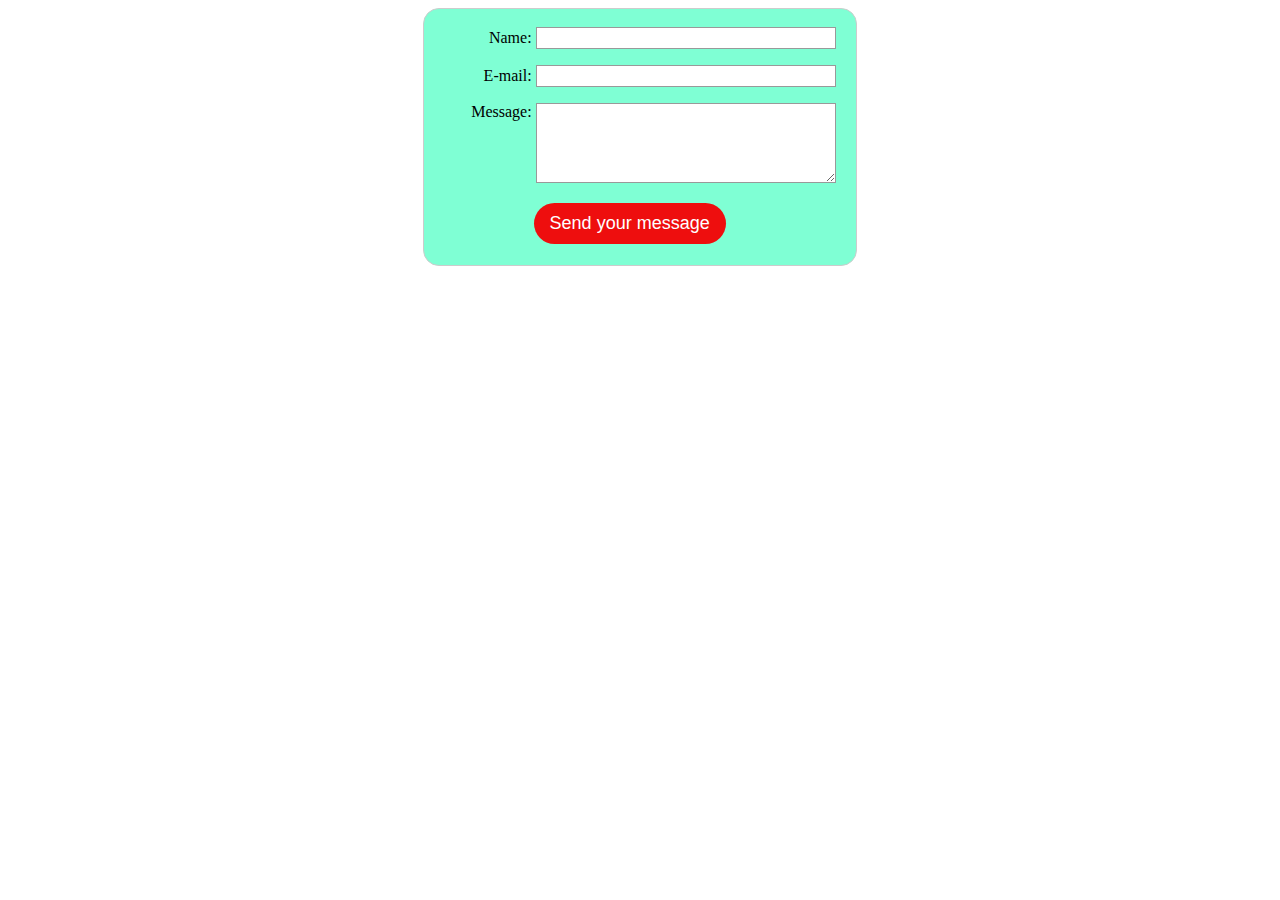
<file: lesson-11/forms.html>
<!DOCTYPE html>
<html lang="en-US">
  <head>
    <meta charset="utf-8">
    <title>My test page</title>
    <link rel="stylesheet" href="css/style.css">
  </head>
  <body>
    <form action="/my-handling-form-page" method="post">
        <ul>
            <li>
                <label for="name">Name:</label>
                <input type="text" id="name" name="user_name" required="required">
            </li>
            <li>
                <label for="mail">E-mail:</label>
                <input type="email" id="mail" name="user_mail" required="required">
            </li>
            <li>
                <label for="msg">Message:</label>
                <textarea name="user_message" id="msg" cols="30" rows="10" required="required"></textarea>
            </li>
            <li class="button">
                <button type="submit">Send your message</button>
            </li>
        </ul>
    </form>
  </body>
</html>
</file>
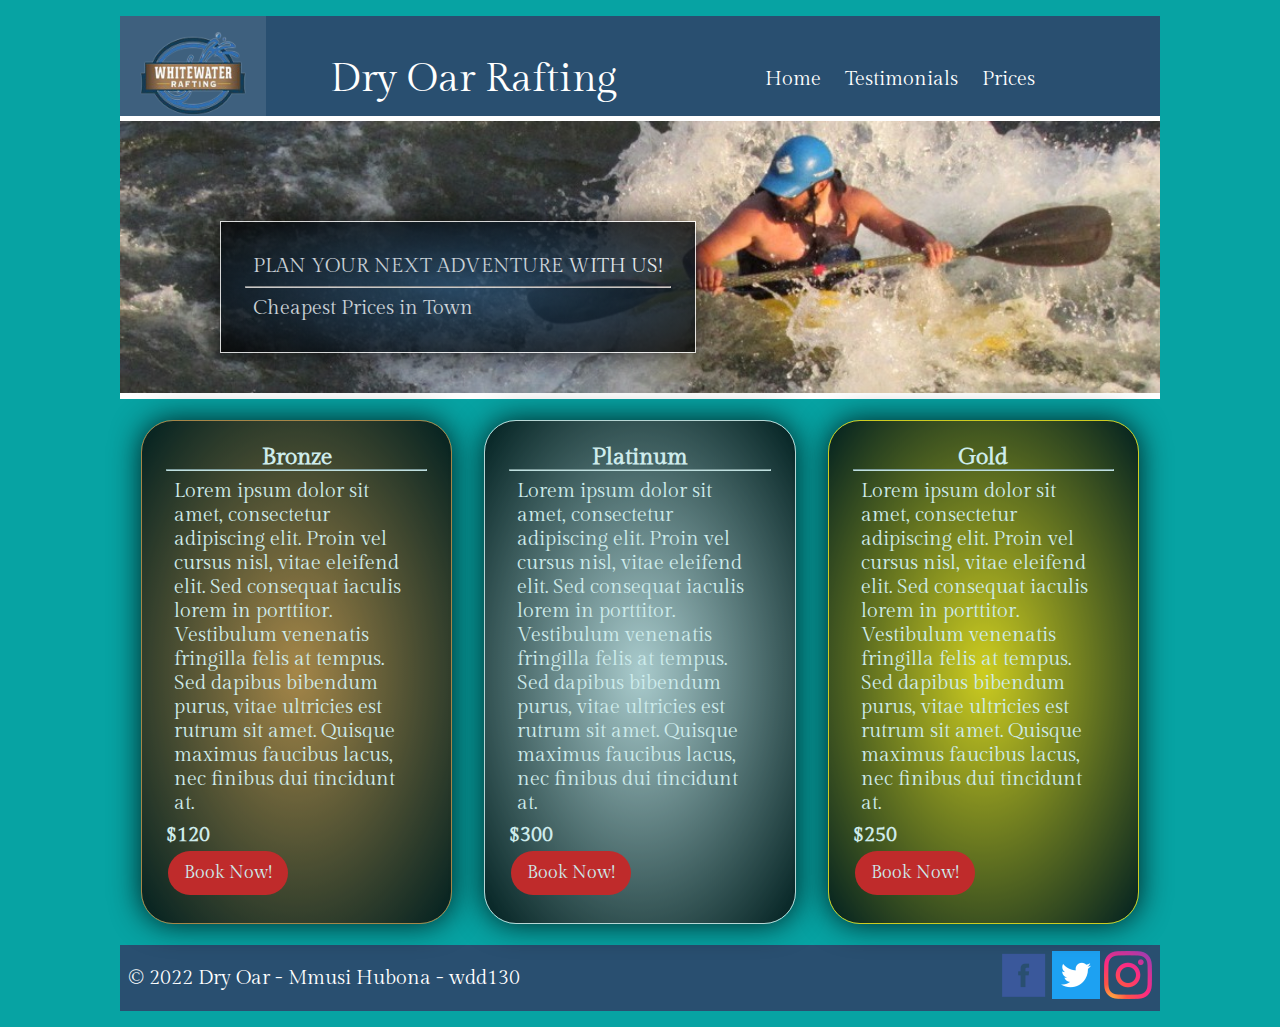
<file: rafting/prices.html>
<!DOCTYPE html>
<html lang="en">

<head>
    <meta charset="UTF-8">
    <meta name="viewport" content="width=device-width, initial-scale=1.0">
    <meta name="description" content="Dry Oars is where everyone goes rafting. We offer rafting for the whole family. ">
    <title>Dry Oar - Ultimate Rafting - +26776204774</title>
    <link rel="preconnect" href="https://fonts.googleapis.com">
    <link rel="preconnect" href="https://fonts.gstatic.com" crossorigin>
    <link href="https://fonts.googleapis.com/css2?family=Gilda+Display&display=swap" rel="stylesheet">
    <link rel="stylesheet" href="css/style.css">
</head>

<body>
    <div class="page">
        <header>
            <div>
                <a href="index.html"><img src="images/logo3.png" alt="Dry oar logo"></a>
            </div>
            <div>
                <h1>Dry Oar Rafting</h1>
            </div>
            <nav>
                <ul class="navigation">
                    <li><a href="index.html" title="Site Home">Home</a></li>
                    <li><a href="testimonials.html">Testimonials</a></li>
                    <li><a href="prices.html">Prices</a></li>
                </ul>
            </nav>
        </header>
        <div>
            <div class="hero">
                <img src="images/salmon-kayak-banner3.jpg" alt="kayak" style="width: 1040px;">
                <div class="overlay">
                    <p>PLAN YOUR NEXT ADVENTURE WITH US!</p>
                    <hr>
                    <p>Cheapest Prices in Town</p>
                </div>
            </div>
        </div>
        <section class="prices">
            <div class="prc1">
                <h3>Bronze</h3>
                <hr>
                <p>Lorem ipsum dolor sit amet, consectetur adipiscing elit. Proin vel cursus nisl, vitae eleifend elit.
                    Sed consequat iaculis lorem in porttitor. Vestibulum venenatis fringilla felis at tempus. Sed
                    dapibus bibendum purus, vitae ultricies est rutrum sit amet. Quisque maximus faucibus lacus, nec
                    finibus dui tincidunt at.</p>
                <h4>$120</h4>
                <a href="#" class="button">Book Now!</a>
            </div>
            <div class="prc2">
                <h3>Platinum</h3>
                <hr>
                <p>Lorem ipsum dolor sit amet, consectetur adipiscing elit. Proin vel cursus nisl, vitae eleifend elit.
                    Sed consequat iaculis lorem in porttitor. Vestibulum venenatis fringilla felis at tempus. Sed
                    dapibus bibendum purus, vitae ultricies est rutrum sit amet. Quisque maximus faucibus lacus, nec
                    finibus dui tincidunt at.</p>
                <h4>$300</h4>
                <a href="#" class="button">Book Now!</a>
            </div>
            <div class="prc3">
                <h3>Gold</h3>
                <hr>
                <p>Lorem ipsum dolor sit amet, consectetur adipiscing elit. Proin vel cursus nisl, vitae eleifend elit.
                    Sed consequat iaculis lorem in porttitor. Vestibulum venenatis fringilla felis at tempus. Sed
                    dapibus bibendum purus, vitae ultricies est rutrum sit amet. Quisque maximus faucibus lacus, nec
                    finibus dui tincidunt at.</p>
                <h4>$250</h4>
                <a href="#" class="button">Book Now!</a>
            </div>
        </section>
        <footer>
            <div>
                <p id="copyright">&copy; 2022 Dry Oar - Mmusi Hubona - wdd130</p>
            </div>
            <div class="social">
                <a href="https://facebook.com"><img class="facebook" src="images/facebook_icon.png"
                        alt="facebookIcon"></a>
                <a href="https://twitter.com"><img src="images/twitter_icon.png" alt="twitterIcon"></a>
                <a href="https://instagram.com"><img src="images/instagram_icon.png" alt="instagramIcon"></a>
            </div>
        </footer>

    </div>
</body>

</html>
</file>
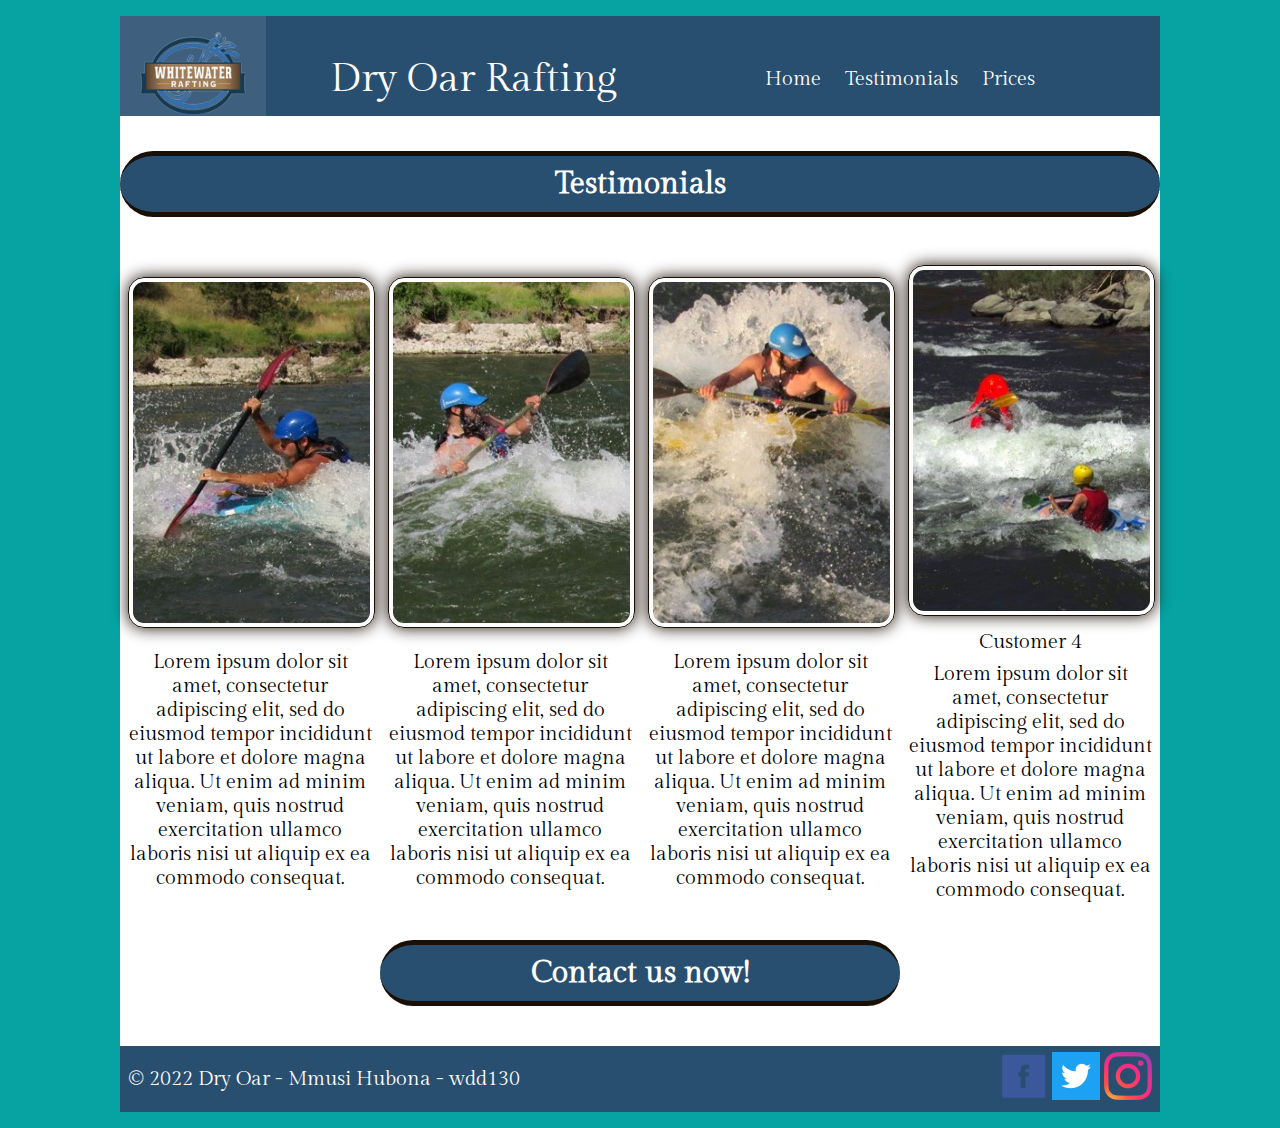
<file: rafting/testimonials.html>
<!DOCTYPE html>
<html lang="en">

<head>
    <meta charset="UTF-8">
    <meta name="viewport" content="width=device-width, initial-scale=1.0">
    <meta name="description" content="Dry Oars is where everyone goes rafting. We offer rafting for the whole family. ">
    <title>Dry Oar - Ultimate Rafting - +26776204774</title>
    <link rel="preconnect" href="https://fonts.googleapis.com">
    <link rel="preconnect" href="https://fonts.gstatic.com" crossorigin>
    <link href="https://fonts.googleapis.com/css2?family=Gilda+Display&display=swap" rel="stylesheet">
    <link rel="stylesheet" href="css/style.css">
</head>

<body>
    <div class="page">
        <header>
            <div>
                <a href="index.html"><img src="images/logo3.png" alt="Dry oar logo"></a>
            </div>
            <div>
                <h1>Dry Oar Rafting</h1>
            </div>
            <nav>
                <ul class="navigation">
                    <li><a href="index.html" title="Site Home">Home</a></li>
                    <li><a href="testimonials.html">Testimonials</a></li>
                    <li><a href="prices.html">Prices</a></li>
                </ul>
            </nav>
        </header>
        <section>
            <div class="testimonials">
                <div class="info4">
                    <h2>Testimonials</h2>
                </div>
                <div class="pic1">
                    <img src="images/customer1.jpg" alt="man rafting">
                    <p>Lorem ipsum dolor sit amet, consectetur adipiscing elit, sed do eiusmod tempor incididunt ut
                        labore et dolore magna aliqua. Ut enim ad minim veniam, quis nostrud exercitation ullamco
                        laboris nisi ut aliquip ex ea commodo consequat.</p>
                </div>
                <div class="pic2">
                    <img src="images/customer2.jpg" alt="woman rafting">
                    <p>Lorem ipsum dolor sit amet, consectetur adipiscing elit, sed do eiusmod tempor incididunt ut
                        labore et dolore magna aliqua. Ut enim ad minim veniam, quis nostrud exercitation ullamco
                        laboris nisi ut aliquip ex ea commodo consequat.</p>
                </div>
                <div class="pic3">
                    <img src="images/customer3.jpg" alt="customer rafting">
                    <p>Lorem ipsum dolor sit amet, consectetur adipiscing elit, sed do eiusmod tempor incididunt ut
                        labore et dolore magna aliqua. Ut enim ad minim veniam, quis nostrud exercitation ullamco
                        laboris nisi ut aliquip ex ea commodo consequat.</p>
                </div>
                <div class="pic4">
                    <figure>
                    <img src="images/customer4.jpg" alt="ment rafting">
                    <figcaption>Customer 4</figcaption>
                    </figure>
                    <p>Lorem ipsum dolor sit amet, consectetur adipiscing elit, sed do eiusmod tempor incididunt ut
                        labore et dolore magna aliqua. Ut enim ad minim veniam, quis nostrud exercitation ullamco
                        laboris nisi ut aliquip ex ea commodo consequat.</p>
                </div>
                <div class="contact">
                    <h2>Contact us now!</h2>
                </div>
            </div>
            <footer>
                <div>
                    <p id="copyright">&copy; 2022 Dry Oar - Mmusi Hubona - wdd130</p>
                </div>
                <div class="social">
                    <a href="https://facebook.com"><img class="facebook" src="images/facebook_icon.png"
                            alt="facebookIcon"></a>
                    <a href="https://twitter.com"><img src="images/twitter_icon.png" alt="twitterIcon"></a>
                    <a href="https://instagram.com"><img src="images/instagram_icon.png" alt="instagramIcon"></a>
                </div>
            </footer>
        </section>
    </div>

</body>

</html>
</file>
<file: final/css/style.css>
*{
    margin: 0;
    padding: 0;
}

.page {
    width: 980px;
    margin: 1rem auto;
    background-color: rgba(255, 255, 255, 1);
    padding: 10px;
}

body {
    background-color: #c59526;
    font-size: 20px;
    line-height: 1.5rem;
    font-family: 'Open Sans', sans-serif;
    box-sizing: content-box;
    width: 100%;
    margin: 0;
    padding: 0;
}

header, nav {
    margin: 5px auto;
}

.navigation {
    list-style: none;
    display: flex;
    background-color: rgba(41, 79, 112, 1);
    text-align: center;
}

.navigation li {
    flex: 1 1 auto;
}

.navigation a {
    display: block;
    padding: 0.75rem;
    text-decoration: none;
}

.navigation a:hover {
    color: aliceblue;
    background-color: black;
    font-weight: 700;
}

header {
    background-color: rgb(41, 79, 112);
    display: grid;
    grid-template-columns: 25% 50% 25%;
    align-items: center;
    height: 100px;
    color: white;

}

header img {
    width: 70%;
}


a {
    color: white;
}

.logo {
    padding: 0.2rem;
    display: flex;
    justify-content: center;
}

.headtext1 {
    display: flex;
    justify-content: center;
}

.hero {
    margin: 0px auto;
    position: relative;
}

.overlay {
    position: absolute;
    top: 100px;
    right: 100px;
    background: radial-gradient(rgba(41, 79, 112, 1), black);
    border: 3px solid rgb(230, 13, 13);
    padding: 1.5rem;
    box-shadow: 0 0 30px black;
    opacity: 0.9;
}

.overlay p {
    color: aliceblue;
}

.button {
    background-color: #000000;
    border: none;
    border-radius: 5rem;
    color: white;
    padding: 10px 16px;
    text-align: center;
    text-decoration: none;
    display: inline-block;
    font-size: 18px;
    margin: 4px 2px;
    cursor: pointer;
}

.main {
    display: grid;
    width: 970px;
    grid-template-columns: 20% 40% 40%;
}

.cities {
    text-align: center;
    border: 2px solid #d1471a;
    border-radius: 30px;
    background-color: white;
    box-shadow: -10px 5px 5px rgb(82, 69, 69);
    background-color: #c59526;
}
.cities ul {
    display: inline-block;
    margin: 0;
    padding: 0;
}

.cities h2 {
    padding: 0.5rem;
}

.headmain1 h2, .headmain2 h2 {
    margin-bottom: 40px;
    margin-top: 30px;
    border: 1px solid #d1471a;
    border-width: 5px 0px;
    padding: 1rem;
    background-color: rgba(41, 79, 112, 1);
    text-align: center;
    color: white;
}

.headmain1, .headmain2 {
    text-align: center;
}

.heading {
    margin-bottom: 10px;
    margin-top: 10px;
    border: 1px solid #d1471a;
    border-width: 5px 0px;
    padding: 1rem;
    background-color: rgb(255, 255, 255);
    text-align: center;
    color: rgb(0, 0, 0);
}

.headmain1 img, .headmain2 img, .testimonials img {
    margin: 0.5rem;
    border: 1px solid #d1471a;
    padding: 0.25rem;
    border-radius: 1rem;
    box-shadow: 0 0 1rem #d1471a;
    box-sizing: border-box;
    background-color: #d1471a;
}

footer {
    background-color: rgba(41, 79, 112, 1);
    display: grid;
    grid-template-columns: 83% 17%;
    align-items: center;
}

#copyright {
    color: white;
}

div.social {
    margin: 0.25rem;
    display: flex;
}

.social img {
    padding: 2px;
    background-color: rgba(255, 255, 255, 0.5);
}

.headmain1 p, .headmain2 p {
    padding: 1rem;
    text-align: left;
}

.contacts {
    display: grid;
    grid-template-columns: 1fr 1fr 1fr;
    padding: 5px;
}

form {
    margin: 0 auto;
    padding: 2rem;
    border: 1px solid #CCC;
    border-radius: 1em;
    background-color: #c59526;
  }
  form li + li {
    margin-top: 1em;
  }

  label {
    display: inline-block;
    width: 90px;
    text-align: right;
  }

  input,
  textarea {
    font: 1em sans-serif;
    width: 300px;
    box-sizing: border-box;
    border: 1px solid #999;
  }

  input:focus,
  textarea:focus {
    border-color: #000;
  }

  textarea {
    vertical-align: top;
    height: 5em;
}
  
  .button2 {
    padding-left: 90px;
    
}
  
button {
    margin-left: .5em;
    background-color: #000000;
    border: none;
    border-radius: 5rem;
    color: rgb(255, 255, 255);
    padding: 10px 16px;
    text-align: center;
    text-decoration: none;
    font-size: 18px;
    margin: 4px 2px;
    cursor: pointer;
}

button:hover {
    color: #ee0e0e;
    background-color: rgb(255, 255, 255);
  }

ul {
    list-style: none;
    padding: 0.1rem;
    margin: 0;
}

.divider {
    margin-bottom: 10px;
    margin-top: 10px;
    border-top: 1px solid #c59526;
    border-width: 5px 0px;
    padding: 1rem;
    background-color: rgb(255, 255, 255);
    text-align: center;
    color: rgb(0, 0, 0);
}

.form {
    padding: 10px;
}

.testimonials {
    display: grid;
    grid-template-columns: 80% 20%;
}

.cont {
    display: grid;
    grid-template-columns: 70% 30%;
    padding-bottom: 5rem;
}

.formimage {
    padding-top: 1.2rem;
}

.contacts h3 {
    margin-bottom: 10px;
    margin-top: 10px;
    border-width: 5px 0px;
    padding: 1rem;
    background-color: rgb(255, 255, 255);
    color: rgb(0, 0, 0);
}

.contacts p {
    padding: 0.1rem;
}
</file>
<file: week6/css/style.css>
/* WDD 130 Positioning Activity */

/* Activity 1 Styles */
.content1 {
  /* Activity One Container */
  display: grid;
  grid-template-columns: 1fr 1fr;
  grid-gap: 20px;
  justify-items: center;
}
.red1 {
  width: 100%;
  height: 100px;
  background-color: red;
  grid-column: 1/3;
}
.green1 {
  width: 200px;
  height: 200px;
  background-color: green;
}
.yellow1 {
  width: 200px;
  height: 200px;
  background-color: gold;
}
.blue1 {
  width: 100%;
  height: 100px;
  background-color: blue;
  grid-column: 1/3;
}

/* Activity 2 Styles */
.content2 {
  /* Activity Two Container */
  position: relative;
  height: 300px;
}
.red2 {
  position: absolute;
  width: 100px;
  height: 100px;
  left: 50px;
  background-color: red;
}
.green2 {
  position: absolute;
  width: 100px;
  height: 100px;
  top: 50px;
  left: 100px;
  background-color: green;
}
.yellow2 {
  position: absolute;
  width: 100px;
  height: 100px;
  top: 100px;
  left: 150px;
  background-color: gold;
}
.blue2 {
  position: absolute;
  width: 100px;
  height: 100px;
  top: 150px;
  left: 200px;
  background-color: blue;
}

/* Activity 3 Styles */
.content3 {
  /* Activity Three Container */
  display: grid;
  grid-template-columns: 1fr 1fr;
  justify-items: flex-end;
}
.red3 {
  width: 100%;
  height: 100px;
  background-color: red;
  grid-column: 1/3;
}
.green3 {
  width: 250px;
  height: 200px;
  background-color: green;
  justify-self: left;
}
.yellow3 {
  width: 250px;
  height: 200px;
  background-color: gold;
}
.blue3 {
  width: 100%;
  height: 100px;
  background-color: blue;
  grid-column: 1/3;
}

/* Activity 4 Styles */
.content4 {
  /* Activity Four Container */
  display: grid;
  grid-template-columns: 1fr 1fr;
  height: 400px;
}
.red4 {
  width: 100%;
  height: 100%;
  grid-column: 1/2;
  grid-row: 1/2;
  background-color: red;
}
.green4 {
  width: 100%;
  height: 100%;
  grid-column: 1/2;
  grid-row: 2/3;
  background-color: green;
}
.yellow4 {
  width: 100%;
  height: 100%;
  grid-column: 1/2;
  grid-row: 3/4;
  background-color: gold;
}
.blue4 {
  width: 100%;
  height: 100%;
  background-color: blue;
  grid-column: 2/3;
  grid-row: 1/4;
}

/* Activity 5 Styles */
.content5 {
  /* Activity Five Container */
  height: 600px;
}
.red5 {
  width: 100%;
  height: 100px;
  background-color: red;
}
.green5 {
  width: 200px;
  height: 200px;
  background-color: green;
  float: left;
  margin-right: 15px;
  padding: 10px;
}
.yellow5 {
  width: 100%;
  height: auto;
  background-color: gold;
  padding: 1rem;
  box-sizing: border-box;
}
.blue5 {
  width: 100%;
  height: 100px;
  background-color: blue;
}

/* Activity 6 Styles */
.content6 {
  /* Activity Six Container */
  display: grid;
  grid-template-columns: auto;
  height: 500px;
}
.red6 {
  position: relative;
  width: 100%;
  height: 100%;
  background-color: red;
  grid-column: 1/5;
  grid-row: 1/3;
  z-index: 1;
}
.green6 {
  position: relative;
  width: 100%;
  height: 100%;
  background-color: green;
  grid-column: 1/3;
  grid-row: 5/7;
  z-index: 3;
}
.yellow6 {
  position: relative;
  width: 100%;
  height: 100%;
  background-color: gold;
  grid-column: 5/7;
  grid-row: 3/7;
  z-index: 3;
}
.blue6 {
  position: relative;
  width: 100%;
  height: 100%;
  background-color: blue;
  grid-column: 2/6;
  grid-row: 2/6;
  z-index: 2;
}

/* Do not change this container class */
.activity {
  width: 600px;
  margin: 1rem auto;
  font-family: Arial, sans-serif;
  border: 1px solid #777;
  padding: 1rem;
  clear: both;
  overflow: auto;
}

.title {
  background-color: #ddd;
}
</file>
<file: css/style.css>
* {
    margin: 0;
    padding: 0;
}

body {
    font-size: 16px;
    font-family: 'Gilda Display', serif;
    line-height: 1.5rem;
    font-family: 'Gilda Display', serif;
    box-sizing: content-box;
    width: 100%;
    margin: 0;
    padding: 0;
}

h1 {
    padding: 0.1rem;
    color: #000000;
    justify-content: center;
    font-weight: 500;
    font-size: 1;
    text-align: center;
}

h2 {
    margin-bottom: 40px;
    margin-top: 30px;
    border: 1px solid #1a0f05;
    border-width: 5px 0px;
    padding: 1rem;
    background-color: #294f70;
    text-align: center;
    color: #ffffff;
}

.colour {
    background-color: #07a3a3;
}
</file>
<file: card/css/style.css>
body {
  background: linear-gradient(to right, #8e9eab, #eef2f3);
  height: 100vh;
  display: flex;
  justify-content: center;
  align-items: center;
  font-family: 'Gilda Display', serif, sans-serif;
  letter-spacing: 0.03em;
  }

.card {
  width: 400px;
  border-radius: 30px;
  background-color: white;
  box-shadow: 10px 5px 5px rgb(82, 69, 69);
}

.card img {
  border-radius: 30px 30px 0px 0px;
  }

.text {
  padding: 0.4rem;
  font-weight: 400;
  font-size: 18px;
}

h1 {
  font-size: 22px;
}

.below {
  display: grid;
  grid-template-columns: 1fr 1fr;
  align-content: center;
}

button {
  margin-left: .5em;
  border: none;
  padding: 10px 16px;
  text-align: center;
  text-decoration: none;
  font-size: 18px;
  margin: 4px 2px;
  cursor: pointer;
  background-color: #5a5f63;
}


button:hover {
  color: #ee0e0e;
  background-color: black;
}

.image {
  margin: 0px auto;
  position: relative;
}

.overlay {
  position: absolute;
  top: 25px;
  right: -4px;
  z-index: 2;
}

.overlay img  {
  align-items: center;
  width: 40%;

}
.overlay2 {
  position: absolute;
  width: 50px;
  height: 50px;
  top: 10px;
  right: 10px;
  background: #ee0e0e;
  border-radius: 50px;
}
.overlay2:hover {
  transform: scale(1.2);
}
.foot {
  padding: 0.5rem;
  text-align: center;
  font-variant: small-caps slashed-zero;
  font-size: smaller;
}
.but {
 padding-left: 50px;
}
</file>
<file: final/css/styleplan.css>
*{
    margin: 0;
    padding: 0;
}

.page {
    width: 960px;
    margin: 1rem auto;
    background-color: rgba(255, 255, 255, 1);
    padding: 10px;
}

body {
    background-color: #c59526;
    font-size: 20px;
    line-height: 1.5rem;
    font-family: 'Open Sans', sans-serif;
    box-sizing: content-box;
    width: 100%;
    margin: 0;
    padding: 0;
}

a {
    color: rgb(0, 0, 0);
}

header, nav {
    margin: 10px auto;
}

header {
    background-color: rgba(255, 255, 255, 1);
    display: grid;
    grid-template-columns: 20% 20% 60%;
    align-items: center;
}

.navigation {
    list-style: none;
    display: flex;
    text-align: center;
}

.navigation li {
    flex: 1 1 auto;
}

.navigation a {
    display: block;
    padding: 0.75rem;
}

.navigation a:hover {
    color: black;
    background-color: #c59526;
    font-weight: 800;
}

h1 {
    color: #d1471a;
    justify-content: center;
    font-weight: 500;
}

h2 {
    padding: 0.75rem 0;
}

.main {
    /* margin: 5rem auto;
    width: min(98%, 75rem); */
    display: grid;
    grid-template-columns: 33% 33% 34%;
    /* grid-gap: 10px; */
}

div.purpose {
    width: 100%;
    grid-column: 1/4;
    border: 1px solid black;
    border-width: 1px;
    box-sizing: border-box;
    margin: 0.5px;
    padding: 10px;
    align-content: center;
}

.audience {
    width: 100%;
    grid-column: 1/2;
    border: 1px solid black;
    border-width: 1px;
    margin: 0.5px;
    padding: 10px;
    align-content: center;
    box-sizing: border-box;
}

.why {
    width: 100%;
    grid-column: 2/4;
    border: 1px solid black;
    border-width: 1px;
    margin: 0.5px;
    padding: 10px;
    align-content: center;
    box-sizing: border-box;
}

.faq {
    grid-column: 1/3;
    border: 1px solid black;
    border-width: 1px;
    margin: 0.5px;
    padding: 10px;
    align-content: center;
}

.visitors {
    width: 100%;
    grid-column: 3/4;
    border: 1px solid black;
    border-width: 1px;
    margin: 0.5px;
    padding: 10px;
    align-content: center;
    box-sizing: border-box;
}

.color {
    grid-column: 1/3;
    border: 1px solid black;
    border-width: 1px;
    margin: 0.5px;
    padding: 10px;
    align-content: center;
}

.typo img {
    width: 90%;
}

.typo {
    border: 1px solid black;
    border-width: 1px;
    margin: 0.5px;
    padding: 10px;
    align-content: center;
}

.wirehead {
    grid-column: 1/4;
    margin: 2px;
}

.hme, .sign, .testi {
    grid-column: 1/4;
}

.hme img, .sign img, .testi img {
    align-content: center;
    padding: 0 60px;

}

h3 {
    margin: 30px;
    border: 1px solid #44517b;
    border-width: 5px;
    padding: 1rem;
    background-color: #d1471a;
    color: white;
    text-align: center;

}
</file>
<file: lesson-11/css/style.css>
form {
    /* Center the form on the page */
    margin: 0 auto;
    width: 400px;
    /* Form outline */
    padding: 1em;
    border: 1px solid #CCC;
    border-radius: 1em;
    background-color: aquamarine;
  }
  
  ul {
    list-style: none;
    padding: 0.1rem;
    margin: 0;
  }
  
  form li + li {
    margin-top: 1em;
  }
  
  label {
    /* Uniform size & alignment */
    display: inline-block;
    width: 90px;
    text-align: right;
  }
  
  input,
  textarea {
    /* To make sure that all text fields have the same font settings
       By default, textareas have a monospace font */
    font: 1em sans-serif;
  
    /* Uniform text field size */
    width: 300px;
    box-sizing: border-box;
  
    /* Match form field borders */
    border: 1px solid #999;
  }
  
  input:focus,
  textarea:focus {
    /* Additional highlight for focused elements */
    border-color: #000;
  }
  
  textarea {
    /* Align multiline text fields with their labels */
    vertical-align: top;
  
    /* Provide space to type some text */
    height: 5em;
  }
  
  .button {
    padding-left: 90px;
    
  }
  
  button {
    margin-left: .5em;
    background-color: #ee0e0e;
    border: none;
    border-radius: 5rem;
    color: white;
    padding: 10px 16px;
    text-align: center;
    text-decoration: none;
    font-size: 18px;
    margin: 4px 2px;
    cursor: pointer;
  }


  button:hover {
    color: #ee0e0e;
    background-color: black;
  }
</file>
<file: rafting/css/style.css>
*{
    margin: 0;
    padding: 0;
}

.page {
    width: 1040px;
    margin: 1rem auto;
    background-color: rgba(255, 255, 255, 1);
}

body{
    background-color: #07a3a3;
    font-size: 20px;
    line-height: 1.5rem;
    font-family: 'Gilda Display', serif;
    box-sizing: content-box;
    width: 100%;
    margin: 0;
    padding: 0;
}

header, nav {
    margin: 5px auto;
}

.navigation {
    list-style: none;
    display: flex;
    background-color: rgba(41, 79, 112, 1);
    text-align: center;
}

.navigation li {
    flex: 1 1 auto;
}

.navigation a {
    display: block;
    padding: 0.75rem;
    text-decoration: none;
}

.navigation a:hover {
    color: aliceblue;
    background-color: black;
    font-weight: 700;
}

header {
    background-color: rgb(41, 79, 112);
    display: grid;
    grid-template-columns: 20% 30% 50%;
    align-items: center;
    height: 100px;

}

header img {
    width: 70%;
}

footer {
    background-color: rgba(41, 79, 112, 1);
    display: grid;
    grid-template-columns: 84% 16%;
    align-items: center;
}

a {
    color: white;
}

#copyright {
    color: white;
}

p {
  color: rgb(0, 0, 0);
  margin: 0.5rem; 
}

h1 {
    padding: 0.1rem;
    color: white;
    justify-content: center;
    font-weight: 500;
}

h4 {
    color: white;
}
.main {
    display: grid;
    grid-template-columns: 50% 50%;
}


div.social {
    margin: 0.25rem;
    display: flex;
}

.social img {
    padding: 2px;
}

.main img, .testimonials img {
    margin: 0.5rem;
    border: 1px solid rgba(26, 15, 5, 1);
    padding: 0.25rem;
    border-radius: 1rem;
    box-shadow: 0 0 1rem rgba(26, 15, 5, 1);
    box-sizing: border-box;
}

.hero {
    margin: 0px auto;
    position: relative;
}

.overlay {
    position: absolute;
    top: 100px;
    left: 100px;
    background: radial-gradient(rgba(41, 79, 112, 1), black);
    border: 1px solid white;
    padding: 1.5rem;
    box-shadow: 0 0 30px black;
    opacity: 0.8;
}

.overlay p {
    color: aliceblue;
}

.button {
    background-color: #ee0e0e;
    border: none;
    border-radius: 5rem;
    color: white;
    padding: 10px 16px;
    text-align: center;
    text-decoration: none;
    display: inline-block;
    font-size: 18px;
    margin: 4px 2px;
    cursor: pointer;
}

.hero a:hover, .prices a:hover {
    color: #ee0e0e;
    background-color: black;
    font-weight: 700;
}

.main h2, .testimonials h2 {
    margin-bottom: 40px;
    margin-top: 30px;
    border: 1px solid rgba(26, 15, 5, 1);
    border-width: 5px 0px;
    padding: 1rem;
    background-color: rgba(41, 79, 112, 1);
    text-align: center;
    color: white;
}

.info3 {
    width: 100%;
    grid-column: 1/3;
}

.testimonials {
    display: grid;
    grid-template-columns: 25% 25% 25% 25%;
    align-items: center;
}

.testimonials img {
    width: 95%;
}

.info4 {
    width: 100%;
    grid-column: 1/5;
}

.testimonials h2 {
    border-radius: 5rem;
}

.contact {
    grid-column: 2/4;
}

.testimonials {
    text-align: center;
}

.prices {
    display: grid;
    grid-template-columns: 1fr 1fr 1fr;
    align-items: center;
}

.prc1 {
    background: radial-gradient(#cd8032, black);
    border: 1px solid #cd8032;
    padding: 1.5rem;
    margin: 1rem;
    box-shadow: 0 0 30px black;
    opacity: 0.8;
    color: white;
    border-radius: 2rem;
}

.prc2 {
    /* background-color: rgb(230, 229, 227); */
    background: radial-gradient(#D3D6D8, black);
    border: 1px solid #E5E4E2;
    padding: 1.5rem;
    margin: 1rem;
    box-shadow: 0 0 30px black;
    opacity: 0.8;
    color: white;
    border-radius: 2rem;
}

.prc3 {
    background: radial-gradient(#FFD700, black);
    border: 1px solid #FFD700;
    padding: 1.5rem;
    margin: 1rem;
    box-shadow: 0 0 30px black;
    opacity: 0.8;
    color: white;
    border-radius: 2rem;
}

.prices {
    background-color: #07a3a3;
    padding: 5px;
}

.prices h3 {
    text-align: center;
}

.prices p {
    color: rgba(255, 255, 255, 1);
}
</file>
